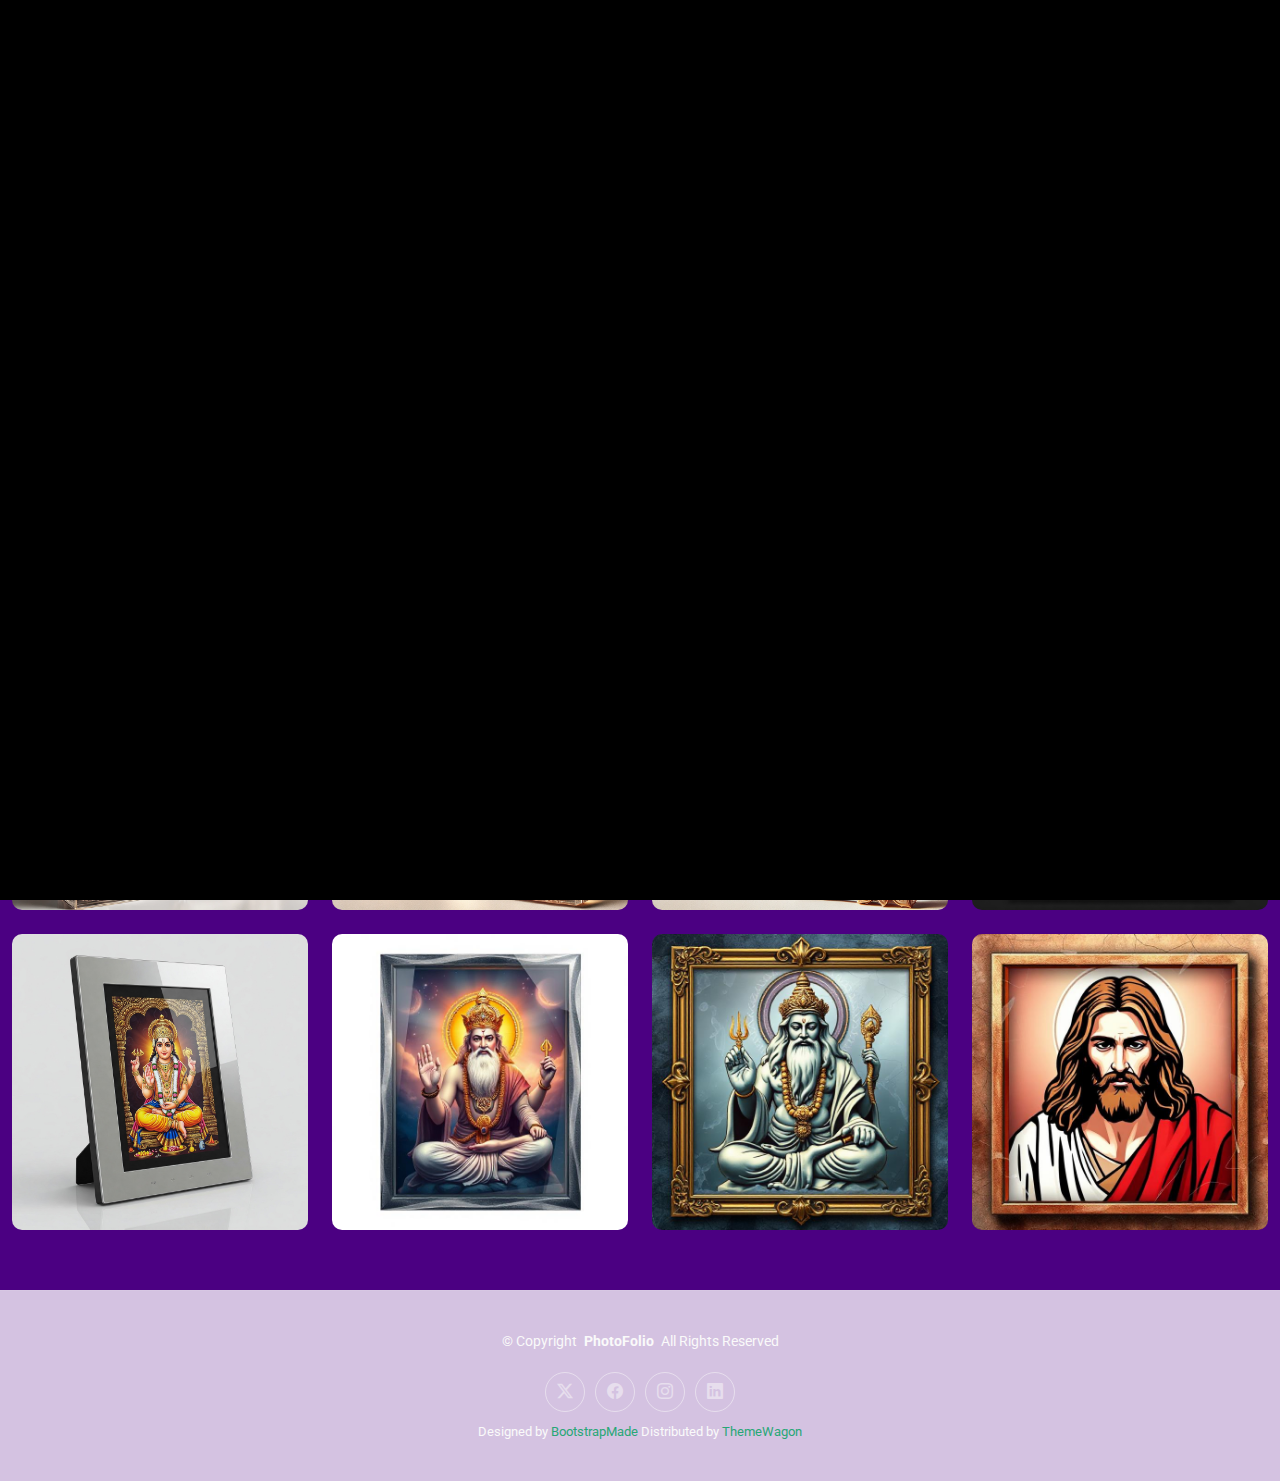
<file: index.html>
<!DOCTYPE html>
<html lang="en">

<head>
  <meta charset="utf-8">
  <meta content="width=device-width, initial-scale=1.0" name="viewport">
  <title>Index - PhotoFolio Bootstrap Template</title>
  <meta name="description" content="">
  <meta name="keywords" content="">

  <!-- Favicons -->
  <link href="assets/img/favicon.png" rel="icon">
  <link href="assets/img/apple-touch-icon.png" rel="apple-touch-icon">

  <!-- Fonts -->
  <link href="https://fonts.googleapis.com" rel="preconnect">
  <link href="https://fonts.gstatic.com" rel="preconnect" crossorigin>
  <link href="https://fonts.googleapis.com/css2?family=Roboto:ital,wght@0,100;0,300;0,400;0,500;0,700;0,900;1,100;1,300;1,400;1,500;1,700;1,900&family=Inter:wght@100;200;300;400;500;600;700;800;900&family=Cardo:ital,wght@0,400;0,700;1,400;1,700&display=swap" rel="stylesheet">

  <!-- Vendor CSS Files -->
  <link href="assets/vendor/bootstrap/css/bootstrap.min.css" rel="stylesheet">
  <link href="assets/vendor/bootstrap-icons/bootstrap-icons.css" rel="stylesheet">
  <link href="assets/vendor/aos/aos.css" rel="stylesheet">
  <link href="assets/vendor/glightbox/css/glightbox.min.css" rel="stylesheet">
  <link href="assets/vendor/swiper/swiper-bundle.min.css" rel="stylesheet">

  <!-- Main CSS File -->
  <link href="assets/css/main.css" rel="stylesheet">

  <!-- =======================================================
  * Template Name: PhotoFolio
  * Template URL: https://bootstrapmade.com/photofolio-bootstrap-photography-website-template/
  * Updated: Aug 07 2024 with Bootstrap v5.3.3
  * Author: BootstrapMade.com
  * License: https://bootstrapmade.com/license/
  ======================================================== -->
</head>

<body class="index-page">

  <header id="header" class="header d-flex align-items-center sticky-top">
    <div class="container-fluid position-relative d-flex align-items-center justify-content-between">

      <a href="index.html" class="logo d-flex align-items-center me-auto me-xl-0">
        <!-- Uncomment the line below if you also wish to use an image logo -->
        <!-- <img src="assets/img/logo.png" alt=""> -->
        <i class="bi bi-camera"></i>
        <h1 class="sitename">PhotoFolio</h1>
      </a>

      <nav id="navmenu" class="navmenu">
        <ul>
          <li><a href="index.html" class="active">Home<br></a></li>
          <li><a href="about.html">About</a></li>
          <li class="dropdown"><a href="gallery.html"><span>Gallery</span> <i class="bi bi-chevron-down toggle-dropdown"></i></a>
            <ul>
              <li><a href="gallery.html">Nature</a></li>
              <li><a href="gallery.html">People</a></li>
              <li><a href="gallery.html">Architecture</a></li>
              <li><a href="gallery.html">Animals</a></li>
              <li><a href="gallery.html">Sports</a></li>
              <li><a href="gallery.html">Travel</a></li>
              <li class="dropdown"><a href="#"><span>Deep Dropdown</span> <i class="bi bi-chevron-down toggle-dropdown"></i></a>
                <ul>
                  <li><a href="#">Deep Dropdown 1</a></li>
                  <li><a href="#">Deep Dropdown 2</a></li>
                  <li><a href="#">Deep Dropdown 3</a></li>
                  <li><a href="#">Deep Dropdown 4</a></li>
                  <li><a href="#">Deep Dropdown 5</a></li>
                </ul>
              </li>
            </ul>
          </li>
          <li><a href="services.html">Services</a></li>
          <li><a href="contact.html">Contact</a></li>
        </ul>
        <i class="mobile-nav-toggle d-xl-none bi bi-list"></i>
      </nav>

      <div class="header-social-links">
        <a href="#" class="twitter"><i class="bi bi-twitter-x"></i></a>
        <a href="#" class="facebook"><i class="bi bi-facebook"></i></a>
        <a href="#" class="instagram"><i class="bi bi-instagram"></i></a>
        <a href="#" class="linkedin"><i class="bi bi-linkedin"></i></a>
      </div>

    </div>
  </header>

  <main class="main">

    <!-- Hero Section -->
    <section id="hero" class="hero section">

      <div class="container">
        <div class="row justify-content-center">
          <div class="col-lg-6 text-center" data-aos="fade-up" data-aos-delay="100">
            <h2><span>I'm </span><span class="underlight">Jenny Wilson</span> a Professional<span> Photographer from New York City</span></h2>
            <p>Blanditiis praesentium aliquam illum tempore incidunt debitis dolorem magni est deserunt sed qui libero. Qui voluptas amet.</p>
            <a href="contact.html" class="btn-get-started">Available for Hire<br></a>
          </div>
        </div>
      </div>

    </section><!-- /Hero Section -->

    <!-- Gallery Section -->
    <section id="gallery" class="gallery section">

      <div class="container-fluid" data-aos="fade-up" data-aos-delay="100">

        <div class="row gy-4 justify-content-center">

          <div class="col-xl-3 col-lg-4 col-md-6">
            <div class="gallery-item h-100">
              <img src="assets/img/godimage/0054.webp" class="img-fluid" alt="">
              <div class="gallery-links d-flex align-items-center justify-content-center">
                <a href="assets/img/godimage/0054.webp" title="Gallery 1" class="glightbox preview-link"><i class="bi bi-arrows-angle-expand"></i></a>
                <a href="gallery-single.html" class="details-link"><i class="bi bi-link-45deg"></i></a>
              </div>
            </div>
          </div><!-- End Gallery Item -->

          <div class="col-xl-3 col-lg-4 col-md-6">
            <div class="gallery-item h-100">
              <img src="assets/img/godimage/0053.webp" class="img-fluid" alt="">
              <div class="gallery-links d-flex align-items-center justify-content-center">
                <a href="assets/img/godimage/0053.webp" title="Gallery 2" class="glightbox preview-link"><i class="bi bi-arrows-angle-expand"></i></a>
                <a href="gallery-single.html" class="details-link"><i class="bi bi-link-45deg"></i></a>
              </div>
            </div>
          </div><!-- End Gallery Item -->

          <div class="col-xl-3 col-lg-4 col-md-6">
            <div class="gallery-item h-100">
              <img src="assets/img/godimage/0052.webp" class="img-fluid" alt="">
              <div class="gallery-links d-flex align-items-center justify-content-center">
                <a href="assets/img/godimage/0052.webp" title="Gallery 3" class="glightbox preview-link"><i class="bi bi-arrows-angle-expand"></i></a>
                <a href="gallery-single.html" class="details-link"><i class="bi bi-link-45deg"></i></a>
              </div>
            </div>
          </div><!-- End Gallery Item -->

          <div class="col-xl-3 col-lg-4 col-md-6">
            <div class="gallery-item h-100">
              <img src="assets/img/godimage/0051.jpg" class="img-fluid" alt="">
              <div class="gallery-links d-flex align-items-center justify-content-center">
                <a href="assets/img/godimage/0051.jpg" title="Gallery 4" class="glightbox preview-link"><i class="bi bi-arrows-angle-expand"></i></a>
                <a href="gallery-single.html" class="details-link"><i class="bi bi-link-45deg"></i></a>
              </div>
            </div>
          </div><!-- End Gallery Item -->

          <div class="col-xl-3 col-lg-4 col-md-6">
            <div class="gallery-item h-100">
              <img src="assets/img/godimage/0050.jpg" class="img-fluid" alt="">
              <div class="gallery-links d-flex align-items-center justify-content-center">
                <a href="assets/img/godimage/0050.jpg" title="Gallery 5" class="glightbox preview-link"><i class="bi bi-arrows-angle-expand"></i></a>
                <a href="gallery-single.html" class="details-link"><i class="bi bi-link-45deg"></i></a>
              </div>
            </div>
          </div><!-- End Gallery Item -->

          <div class="col-xl-3 col-lg-4 col-md-6">
            <div class="gallery-item h-100">
              <img src="assets/img/godimage/0049.jpg" class="img-fluid" alt="">
              <div class="gallery-links d-flex align-items-center justify-content-center">
                <a href="assets/img/godimage/0049.jpg" title="Gallery 6" class="glightbox preview-link"><i class="bi bi-arrows-angle-expand"></i></a>
                <a href="gallery-single.html" class="details-link"><i class="bi bi-link-45deg"></i></a>
              </div>
            </div>
          </div><!-- End Gallery Item -->

          <div class="col-xl-3 col-lg-4 col-md-6">
            <div class="gallery-item h-100">
              <img src="assets/img/godimage/0048.jpg" class="img-fluid" alt="">
              <div class="gallery-links d-flex align-items-center justify-content-center">
                <a href="assets/img/godimage/0048.jpg" title="Gallery 7" class="glightbox preview-link"><i class="bi bi-arrows-angle-expand"></i></a>
                <a href="gallery-single.html" class="details-link"><i class="bi bi-link-45deg"></i></a>
              </div>
            </div>
          </div><!-- End Gallery Item -->

          <div class="col-xl-3 col-lg-4 col-md-6">
            <div class="gallery-item h-100">
              <img src="assets/img/godimage/0047.jpg" class="img-fluid" alt="">
              <div class="gallery-links d-flex align-items-center justify-content-center">
                <a href="assets/img/godimage/0047.jpg" title="Gallery 8" class="glightbox preview-link"><i class="bi bi-arrows-angle-expand"></i></a>
                <a href="gallery-single.html" class="details-link"><i class="bi bi-link-45deg"></i></a>
              </div>
            </div>
          </div><!-- End Gallery Item -->

        </div>

      </div>

    </section><!-- /Gallery Section -->

  </main>

  <footer id="footer" class="footer">

    <div class="container">
      <div class="copyright text-center ">
        <p>© <span>Copyright</span> <strong class="px-1 sitename">PhotoFolio</strong> <span>All Rights Reserved</span></p>
      </div>
      <div class="social-links d-flex justify-content-center">
        <a href=""><i class="bi bi-twitter-x"></i></a>
        <a href=""><i class="bi bi-facebook"></i></a>
        <a href=""><i class="bi bi-instagram"></i></a>
        <a href=""><i class="bi bi-linkedin"></i></a>
      </div>
      <div class="credits">
        <!-- All the links in the footer should remain intact. -->
        <!-- You can delete the links only if you've purchased the pro version. -->
        <!-- Licensing information: https://bootstrapmade.com/license/ -->
        <!-- Purchase the pro version with working PHP/AJAX contact form: [buy-url] -->
        Designed by <a href="https://bootstrapmade.com/">BootstrapMade</a> Distributed by <a href="https://themewagon.com">ThemeWagon</a>
      </div>
    </div>

  </footer>

  <!-- Scroll Top -->
  <a href="#" id="scroll-top" class="scroll-top d-flex align-items-center justify-content-center"><i class="bi bi-arrow-up-short"></i></a>

  <!-- Preloader -->
  <div id="preloader">
    <div class="line"></div>
  </div>

  <!-- Vendor JS Files -->
  <script src="assets/vendor/bootstrap/js/bootstrap.bundle.min.js"></script>
  <script src="assets/vendor/php-email-form/validate.js"></script>
  <script src="assets/vendor/aos/aos.js"></script>
  <script src="assets/vendor/glightbox/js/glightbox.min.js"></script>
  <script src="assets/vendor/swiper/swiper-bundle.min.js"></script>

  <!-- Main JS File -->
  <script src="assets/js/main.js"></script>

</body>

</html>
</file>
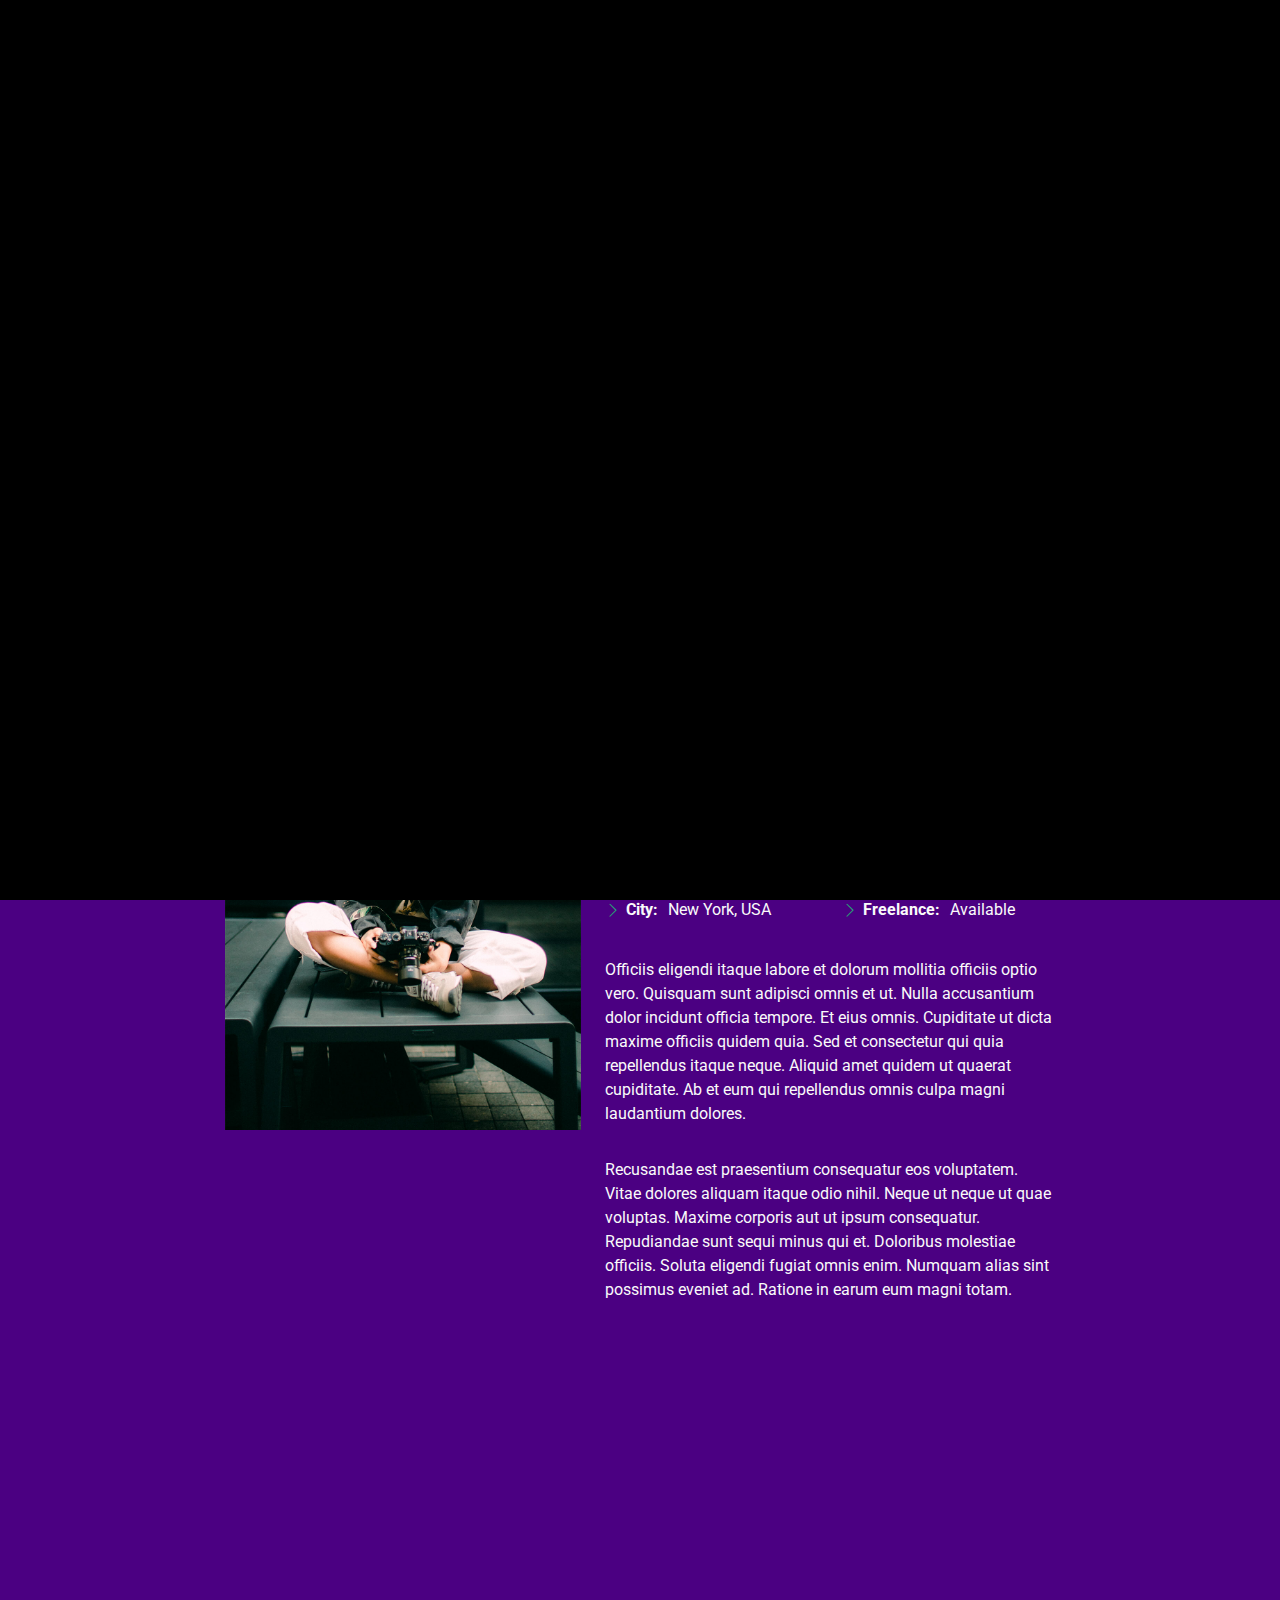
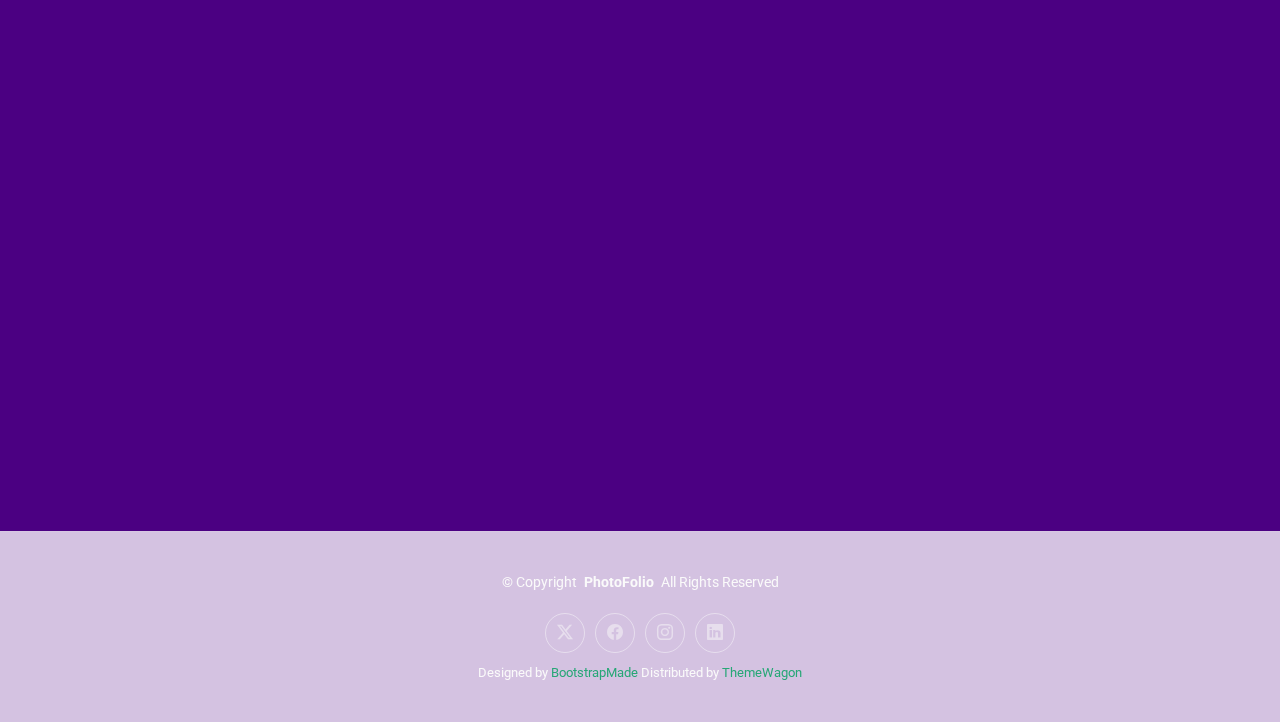
<file: about.html>
<!DOCTYPE html>
<html lang="en">

<head>
  <meta charset="utf-8">
  <meta content="width=device-width, initial-scale=1.0" name="viewport">
  <title>About - PhotoFolio Bootstrap Template</title>
  <meta name="description" content="">
  <meta name="keywords" content="">

  <!-- Favicons -->
  <link href="assets/img/favicon.png" rel="icon">
  <link href="assets/img/apple-touch-icon.png" rel="apple-touch-icon">

  <!-- Fonts -->
  <link href="https://fonts.googleapis.com" rel="preconnect">
  <link href="https://fonts.gstatic.com" rel="preconnect" crossorigin>
  <link href="https://fonts.googleapis.com/css2?family=Roboto:ital,wght@0,100;0,300;0,400;0,500;0,700;0,900;1,100;1,300;1,400;1,500;1,700;1,900&family=Inter:wght@100;200;300;400;500;600;700;800;900&family=Cardo:ital,wght@0,400;0,700;1,400;1,700&display=swap" rel="stylesheet">

  <!-- Vendor CSS Files -->
  <link href="assets/vendor/bootstrap/css/bootstrap.min.css" rel="stylesheet">
  <link href="assets/vendor/bootstrap-icons/bootstrap-icons.css" rel="stylesheet">
  <link href="assets/vendor/aos/aos.css" rel="stylesheet">
  <link href="assets/vendor/glightbox/css/glightbox.min.css" rel="stylesheet">
  <link href="assets/vendor/swiper/swiper-bundle.min.css" rel="stylesheet">

  <!-- Main CSS File -->
  <link href="assets/css/main.css" rel="stylesheet">

  <!-- =======================================================
  * Template Name: PhotoFolio
  * Template URL: https://bootstrapmade.com/photofolio-bootstrap-photography-website-template/
  * Updated: Aug 07 2024 with Bootstrap v5.3.3
  * Author: BootstrapMade.com
  * License: https://bootstrapmade.com/license/
  ======================================================== -->
</head>

<body class="about-page">

  <header id="header" class="header d-flex align-items-center sticky-top">
    <div class="container-fluid position-relative d-flex align-items-center justify-content-between">

      <a href="index.html" class="logo d-flex align-items-center me-auto me-xl-0">
        <!-- Uncomment the line below if you also wish to use an image logo -->
        <!-- <img src="assets/img/logo.png" alt=""> -->
        <i class="bi bi-camera"></i>
        <h1 class="sitename">PhotoFolio</h1>
      </a>

      <nav id="navmenu" class="navmenu">
        <ul>
          <li><a href="index.html">Home<br></a></li>
          <li><a href="about.html" class="active">About</a></li>
          <li class="dropdown"><a href="gallery.html"><span>Gallery</span> <i class="bi bi-chevron-down toggle-dropdown"></i></a>
            <ul>
              <li><a href="gallery.html">Nature</a></li>
              <li><a href="gallery.html">People</a></li>
              <li><a href="gallery.html">Architecture</a></li>
              <li><a href="gallery.html">Animals</a></li>
              <li><a href="gallery.html">Sports</a></li>
              <li><a href="gallery.html">Travel</a></li>
              <li class="dropdown"><a href="#"><span>Deep Dropdown</span> <i class="bi bi-chevron-down toggle-dropdown"></i></a>
                <ul>
                  <li><a href="#">Deep Dropdown 1</a></li>
                  <li><a href="#">Deep Dropdown 2</a></li>
                  <li><a href="#">Deep Dropdown 3</a></li>
                  <li><a href="#">Deep Dropdown 4</a></li>
                  <li><a href="#">Deep Dropdown 5</a></li>
                </ul>
              </li>
            </ul>
          </li>
          <li><a href="services.html">Services</a></li>
          <li><a href="contact.html">Contact</a></li>
        </ul>
        <i class="mobile-nav-toggle d-xl-none bi bi-list"></i>
      </nav>

      <div class="header-social-links">
        <a href="#" class="twitter"><i class="bi bi-twitter-x"></i></a>
        <a href="#" class="facebook"><i class="bi bi-facebook"></i></a>
        <a href="#" class="instagram"><i class="bi bi-instagram"></i></a>
        <a href="#" class="linkedin"><i class="bi bi-linkedin"></i></a>
      </div>

    </div>
  </header>

  <main class="main">

    <!-- Page Title -->
    <div class="page-title" data-aos="fade">
      <div class="heading">
        <div class="container">
          <div class="row d-flex justify-content-center text-center">
            <div class="col-lg-8">
              <h1>About</h1>
              <p class="mb-0">Odio et unde deleniti. Deserunt numquam exercitationem. Officiis quo odio sint voluptas consequatur ut a odio voluptatem. Sit dolorum debitis veritatis natus dolores. Quasi ratione sint. Sit quaerat ipsum dolorem.</p>
              <a href="contact.html" class="cta-btn">Available for Hire<br></a>
            </div>
          </div>
        </div>
      </div>
      <nav class="breadcrumbs">
        <div class="container">
          <ol>
            <li><a href="index.html">Home</a></li>
            <li class="current">About</li>
          </ol>
        </div>
      </nav>
    </div><!-- End Page Title -->

    <!-- About Section -->
    <section id="about" class="about section">

      <div class="container" data-aos="fade-up" data-aos-delay="100">

        <div class="row gy-4 justify-content-center">
          <div class="col-lg-4">
            <img src="assets/img/profile-img.jpg" class="img-fluid" alt="">
          </div>
          <div class="col-lg-5 content">
            <h2>UI/UX DesiProfessional Photographer from New Yorkgner &amp; Web Developer.</h2>
            <p class="fst-italic py-3">
              Lorem ipsum dolor sit amet, consectetur adipiscing elit, sed do eiusmod tempor incididunt ut labore et dolore
              magna aliqua.
            </p>
            <div class="row">
              <div class="col-lg-6">
                <ul>
                  <li><i class="bi bi-chevron-right"></i> <strong>Birthday:</strong> <span>1 May 1995</span></li>
                  <li><i class="bi bi-chevron-right"></i> <strong>Website:</strong> <span>www.example.com</span></li>
                  <li><i class="bi bi-chevron-right"></i> <strong>Phone:</strong> <span>+123 456 7890</span></li>
                  <li><i class="bi bi-chevron-right"></i> <strong>City:</strong> <span>New York, USA</span></li>
                </ul>
              </div>
              <div class="col-lg-6">
                <ul>
                  <li><i class="bi bi-chevron-right"></i> <strong>Age:</strong> <span>30</span></li>
                  <li><i class="bi bi-chevron-right"></i> <strong>Degree:</strong> <span>Master</span></li>
                  <li><i class="bi bi-chevron-right"></i> <strong>Email:</strong> <span>email@example.com</span></li>
                  <li><i class="bi bi-chevron-right"></i> <strong>Freelance:</strong> <span>Available</span></li>
                </ul>
              </div>
            </div>
            <p class="py-3">
              Officiis eligendi itaque labore et dolorum mollitia officiis optio vero. Quisquam sunt adipisci omnis et ut. Nulla accusantium dolor incidunt officia tempore. Et eius omnis.
              Cupiditate ut dicta maxime officiis quidem quia. Sed et consectetur qui quia repellendus itaque neque. Aliquid amet quidem ut quaerat cupiditate. Ab et eum qui repellendus omnis culpa magni laudantium dolores.
            </p>
            <p class="m-0">
              Recusandae est praesentium consequatur eos voluptatem. Vitae dolores aliquam itaque odio nihil. Neque ut neque ut quae voluptas. Maxime corporis aut ut ipsum consequatur. Repudiandae sunt sequi minus qui et. Doloribus molestiae officiis.
              Soluta eligendi fugiat omnis enim. Numquam alias sint possimus eveniet ad. Ratione in earum eum magni totam.
            </p>
          </div>
        </div>

      </div>

    </section><!-- /About Section -->

    <!-- Testimonials Section -->
    <section id="testimonials" class="testimonials section">

      <!-- Section Title -->
      <div class="container section-title" data-aos="fade-up">
        <h2>Testimonials</h2>
        <p>What they are saying</p>
      </div><!-- End Section Title -->

      <div class="container" data-aos="fade-up" data-aos-delay="100">

        <div class="swiper init-swiper">
          <script type="application/json" class="swiper-config">
            {
              "loop": true,
              "speed": 600,
              "autoplay": {
                "delay": 5000
              },
              "slidesPerView": "auto",
              "pagination": {
                "el": ".swiper-pagination",
                "type": "bullets",
                "clickable": true
              },
              "breakpoints": {
                "320": {
                  "slidesPerView": 1,
                  "spaceBetween": 40
                },
                "1200": {
                  "slidesPerView": 3,
                  "spaceBetween": 1
                }
              }
            }
          </script>
          <div class="swiper-wrapper">

            <div class="swiper-slide">
              <div class="testimonial-item">
                <div class="stars">
                  <i class="bi bi-star-fill"></i><i class="bi bi-star-fill"></i><i class="bi bi-star-fill"></i><i class="bi bi-star-fill"></i><i class="bi bi-star-fill"></i>
                </div>
                <p>
                  Proin iaculis purus consequat sem cure digni ssim donec porttitora entum suscipit rhoncus. Accusantium quam, ultricies eget id, aliquam eget nibh et. Maecen aliquam, risus at semper.
                </p>
                <div class="profile mt-auto">
                  <img src="assets/img/testimonials/testimonials-1.jpg" class="testimonial-img" alt="">
                  <h3>Saul Goodman</h3>
                  <h4>Ceo &amp; Founder</h4>
                </div>
              </div>
            </div><!-- End testimonial item -->

            <div class="swiper-slide">
              <div class="testimonial-item">
                <div class="stars">
                  <i class="bi bi-star-fill"></i><i class="bi bi-star-fill"></i><i class="bi bi-star-fill"></i><i class="bi bi-star-fill"></i><i class="bi bi-star-fill"></i>
                </div>
                <p>
                  Export tempor illum tamen malis malis eram quae irure esse labore quem cillum quid cillum eram malis quorum velit fore eram velit sunt aliqua noster fugiat irure amet legam anim culpa.
                </p>
                <div class="profile mt-auto">
                  <img src="assets/img/testimonials/testimonials-2.jpg" class="testimonial-img" alt="">
                  <h3>Sara Wilsson</h3>
                  <h4>Designer</h4>
                </div>
              </div>
            </div><!-- End testimonial item -->

            <div class="swiper-slide">
              <div class="testimonial-item">
                <div class="stars">
                  <i class="bi bi-star-fill"></i><i class="bi bi-star-fill"></i><i class="bi bi-star-fill"></i><i class="bi bi-star-fill"></i><i class="bi bi-star-fill"></i>
                </div>
                <p>
                  Enim nisi quem export duis labore cillum quae magna enim sint quorum nulla quem veniam duis minim tempor labore quem eram duis noster aute amet eram fore quis sint minim.
                </p>
                <div class="profile mt-auto">
                  <img src="assets/img/testimonials/testimonials-3.jpg" class="testimonial-img" alt="">
                  <h3>Jena Karlis</h3>
                  <h4>Store Owner</h4>
                </div>
              </div>
            </div><!-- End testimonial item -->

            <div class="swiper-slide">
              <div class="testimonial-item">
                <div class="stars">
                  <i class="bi bi-star-fill"></i><i class="bi bi-star-fill"></i><i class="bi bi-star-fill"></i><i class="bi bi-star-fill"></i><i class="bi bi-star-fill"></i>
                </div>
                <p>
                  Fugiat enim eram quae cillum dolore dolor amet nulla culpa multos export minim fugiat minim velit minim dolor enim duis veniam ipsum anim magna sunt elit fore quem dolore labore illum veniam.
                </p>
                <div class="profile mt-auto">
                  <img src="assets/img/testimonials/testimonials-4.jpg" class="testimonial-img" alt="">
                  <h3>Matt Brandon</h3>
                  <h4>Freelancer</h4>
                </div>
              </div>
            </div><!-- End testimonial item -->

            <div class="swiper-slide">
              <div class="testimonial-item">
                <div class="stars">
                  <i class="bi bi-star-fill"></i><i class="bi bi-star-fill"></i><i class="bi bi-star-fill"></i><i class="bi bi-star-fill"></i><i class="bi bi-star-fill"></i>
                </div>
                <p>
                  Quis quorum aliqua sint quem legam fore sunt eram irure aliqua veniam tempor noster veniam enim culpa labore duis sunt culpa nulla illum cillum fugiat legam esse veniam culpa fore nisi cillum quid.
                </p>
                <div class="profile mt-auto">
                  <img src="assets/img/testimonials/testimonials-5.jpg" class="testimonial-img" alt="">
                  <h3>John Larson</h3>
                  <h4>Entrepreneur</h4>
                </div>
              </div>
            </div><!-- End testimonial item -->

          </div>
          <div class="swiper-pagination"></div>
        </div>

      </div>

    </section><!-- /Testimonials Section -->

  </main>

  <footer id="footer" class="footer">

    <div class="container">
      <div class="copyright text-center ">
        <p>© <span>Copyright</span> <strong class="px-1 sitename">PhotoFolio</strong> <span>All Rights Reserved</span></p>
      </div>
      <div class="social-links d-flex justify-content-center">
        <a href=""><i class="bi bi-twitter-x"></i></a>
        <a href=""><i class="bi bi-facebook"></i></a>
        <a href=""><i class="bi bi-instagram"></i></a>
        <a href=""><i class="bi bi-linkedin"></i></a>
      </div>
      <div class="credits">
        <!-- All the links in the footer should remain intact. -->
        <!-- You can delete the links only if you've purchased the pro version. -->
        <!-- Licensing information: https://bootstrapmade.com/license/ -->
        <!-- Purchase the pro version with working PHP/AJAX contact form: [buy-url] -->
        Designed by <a href="https://bootstrapmade.com/">BootstrapMade</a> Distributed by <a href="https://themewagon.com">ThemeWagon</a>
      </div>
    </div>

  </footer>

  <!-- Scroll Top -->
  <a href="#" id="scroll-top" class="scroll-top d-flex align-items-center justify-content-center"><i class="bi bi-arrow-up-short"></i></a>

  <!-- Preloader -->
  <div id="preloader">
    <div class="line"></div>
  </div>

  <!-- Vendor JS Files -->
  <script src="assets/vendor/bootstrap/js/bootstrap.bundle.min.js"></script>
  <script src="assets/vendor/php-email-form/validate.js"></script>
  <script src="assets/vendor/aos/aos.js"></script>
  <script src="assets/vendor/glightbox/js/glightbox.min.js"></script>
  <script src="assets/vendor/swiper/swiper-bundle.min.js"></script>

  <!-- Main JS File -->
  <script src="assets/js/main.js"></script>

</body>

</html>
</file>
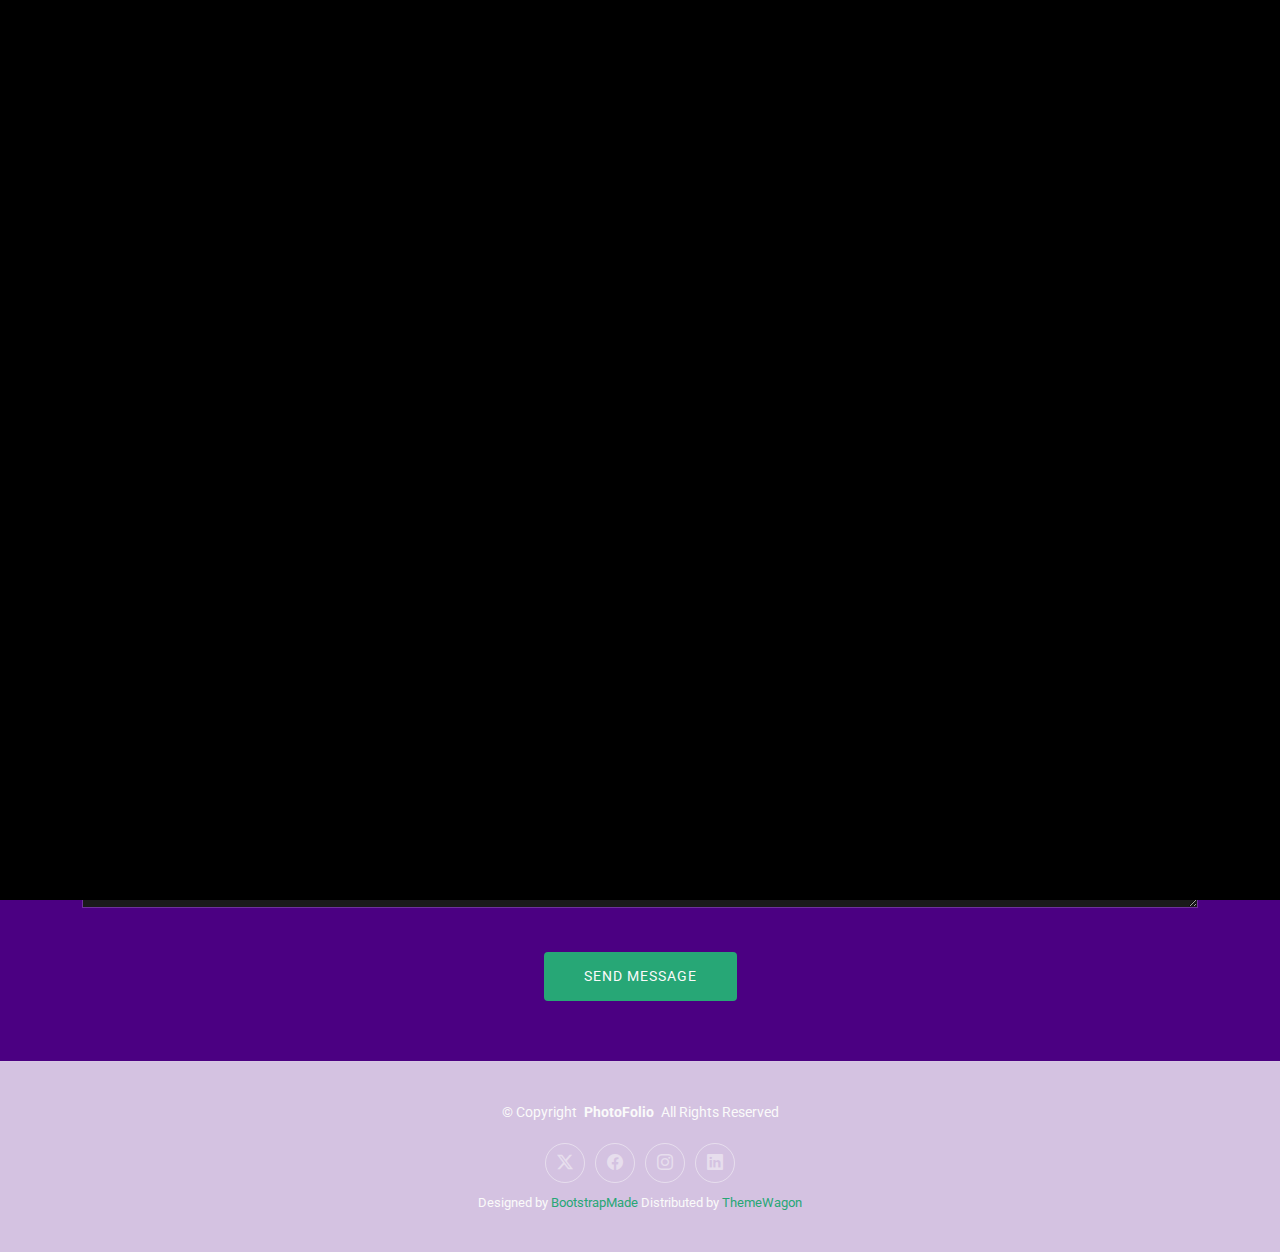
<file: contact.html>
<!DOCTYPE html>
<html lang="en">

<head>
  <meta charset="utf-8">
  <meta content="width=device-width, initial-scale=1.0" name="viewport">
  <title>Contact - PhotoFolio Bootstrap Template</title>
  <meta name="description" content="">
  <meta name="keywords" content="">

  <!-- Favicons -->
  <link href="assets/img/favicon.png" rel="icon">
  <link href="assets/img/apple-touch-icon.png" rel="apple-touch-icon">

  <!-- Fonts -->
  <link href="https://fonts.googleapis.com" rel="preconnect">
  <link href="https://fonts.gstatic.com" rel="preconnect" crossorigin>
  <link href="https://fonts.googleapis.com/css2?family=Roboto:ital,wght@0,100;0,300;0,400;0,500;0,700;0,900;1,100;1,300;1,400;1,500;1,700;1,900&family=Inter:wght@100;200;300;400;500;600;700;800;900&family=Cardo:ital,wght@0,400;0,700;1,400;1,700&display=swap" rel="stylesheet">

  <!-- Vendor CSS Files -->
  <link href="assets/vendor/bootstrap/css/bootstrap.min.css" rel="stylesheet">
  <link href="assets/vendor/bootstrap-icons/bootstrap-icons.css" rel="stylesheet">
  <link href="assets/vendor/aos/aos.css" rel="stylesheet">
  <link href="assets/vendor/glightbox/css/glightbox.min.css" rel="stylesheet">
  <link href="assets/vendor/swiper/swiper-bundle.min.css" rel="stylesheet">

  <!-- Main CSS File -->
  <link href="assets/css/main.css" rel="stylesheet">

  <!-- =======================================================
  * Template Name: PhotoFolio
  * Template URL: https://bootstrapmade.com/photofolio-bootstrap-photography-website-template/
  * Updated: Aug 07 2024 with Bootstrap v5.3.3
  * Author: BootstrapMade.com
  * License: https://bootstrapmade.com/license/
  ======================================================== -->
</head>

<body class="contact-page">

  <header id="header" class="header d-flex align-items-center sticky-top">
    <div class="container-fluid position-relative d-flex align-items-center justify-content-between">

      <a href="index.html" class="logo d-flex align-items-center me-auto me-xl-0">
        <!-- Uncomment the line below if you also wish to use an image logo -->
        <!-- <img src="assets/img/logo.png" alt=""> -->
        <i class="bi bi-camera"></i>
        <h1 class="sitename">PhotoFolio</h1>
      </a>

      <nav id="navmenu" class="navmenu">
        <ul>
          <li><a href="index.html">Home<br></a></li>
          <li><a href="about.html">About</a></li>
          <li class="dropdown"><a href="gallery.html"><span>Gallery</span> <i class="bi bi-chevron-down toggle-dropdown"></i></a>
            <ul>
              <li><a href="gallery.html">Nature</a></li>
              <li><a href="gallery.html">People</a></li>
              <li><a href="gallery.html">Architecture</a></li>
              <li><a href="gallery.html">Animals</a></li>
              <li><a href="gallery.html">Sports</a></li>
              <li><a href="gallery.html">Travel</a></li>
              <li class="dropdown"><a href="#"><span>Deep Dropdown</span> <i class="bi bi-chevron-down toggle-dropdown"></i></a>
                <ul>
                  <li><a href="#">Deep Dropdown 1</a></li>
                  <li><a href="#">Deep Dropdown 2</a></li>
                  <li><a href="#">Deep Dropdown 3</a></li>
                  <li><a href="#">Deep Dropdown 4</a></li>
                  <li><a href="#">Deep Dropdown 5</a></li>
                </ul>
              </li>
            </ul>
          </li>
          <li><a href="services.html">Services</a></li>
          <li><a href="contact.html" class="active">Contact</a></li>
        </ul>
        <i class="mobile-nav-toggle d-xl-none bi bi-list"></i>
      </nav>

      <div class="header-social-links">
        <a href="#" class="twitter"><i class="bi bi-twitter-x"></i></a>
        <a href="#" class="facebook"><i class="bi bi-facebook"></i></a>
        <a href="#" class="instagram"><i class="bi bi-instagram"></i></a>
        <a href="#" class="linkedin"><i class="bi bi-linkedin"></i></a>
      </div>

    </div>
  </header>

  <main class="main">

    <!-- Page Title -->
    <div class="page-title" data-aos="fade">
      <div class="heading">
        <div class="container">
          <div class="row d-flex justify-content-center text-center">
            <div class="col-lg-8">
              <h1>Contact</h1>
              <p class="mb-0">Odio et unde deleniti. Deserunt numquam exercitationem. Officiis quo odio sint voluptas consequatur ut a odio voluptatem. Sit dolorum debitis veritatis natus dolores. Quasi ratione sint. Sit quaerat ipsum dolorem.</p>
            </div>
          </div>
        </div>
      </div>
      <nav class="breadcrumbs">
        <div class="container">
          <ol>
            <li><a href="index.html">Home</a></li>
            <li class="current">Contact</li>
          </ol>
        </div>
      </nav>
    </div><!-- End Page Title -->

    <!-- Contact Section -->
    <section id="contact" class="contact section">

      <div class="container" data-aos="fade-up" data-aos-delay="100">

        <div class="info-wrap" data-aos="fade-up" data-aos-delay="200">
          <div class="row gy-5">

            <div class="col-lg-4">
              <div class="info-item d-flex align-items-center">
                <i class="bi bi-geo-alt flex-shrink-0"></i>
                <div>
                  <h3>Location</h3>
                  <p>A108 Adam Street, New York, NY 535022</p>
                </div>
              </div>
            </div><!-- End Info Item -->

            <div class="col-lg-4">
              <div class="info-item d-flex align-items-center">
                <i class="bi bi-telephone flex-shrink-0"></i>
                <div>
                  <h3>Call</h3>
                  <p>+1 5589 55488 55</p>
                </div>
              </div>
            </div><!-- End Info Item -->

            <div class="col-lg-4">
              <div class="info-item d-flex align-items-center">
                <i class="bi bi-envelope flex-shrink-0"></i>
                <div>
                  <h3>Email</h3>
                  <p>info@example.com</p>
                </div>
              </div>
            </div><!-- End Info Item -->

          </div>
        </div>

        <form action="forms/contact.php" method="post" class="php-email-form" data-aos="fade-up" data-aos-delay="300">
          <div class="row gy-4">

            <div class="col-md-6">
              <input type="text" name="name" class="form-control" placeholder="Your Name" required="">
            </div>

            <div class="col-md-6 ">
              <input type="email" class="form-control" name="email" placeholder="Your Email" required="">
            </div>

            <div class="col-md-12">
              <input type="text" class="form-control" name="subject" placeholder="Subject" required="">
            </div>

            <div class="col-md-12">
              <textarea class="form-control" name="message" rows="6" placeholder="Message" required=""></textarea>
            </div>

            <div class="col-md-12 text-center">
              <div class="loading">Loading</div>
              <div class="error-message"></div>
              <div class="sent-message">Your message has been sent. Thank you!</div>

              <button type="submit">Send Message</button>
            </div>

          </div>
        </form><!-- End Contact Form -->

      </div>

    </section><!-- /Contact Section -->

  </main>

  <footer id="footer" class="footer">

    <div class="container">
      <div class="copyright text-center ">
        <p>© <span>Copyright</span> <strong class="px-1 sitename">PhotoFolio</strong> <span>All Rights Reserved</span></p>
      </div>
      <div class="social-links d-flex justify-content-center">
        <a href=""><i class="bi bi-twitter-x"></i></a>
        <a href=""><i class="bi bi-facebook"></i></a>
        <a href=""><i class="bi bi-instagram"></i></a>
        <a href=""><i class="bi bi-linkedin"></i></a>
      </div>
      <div class="credits">
        <!-- All the links in the footer should remain intact. -->
        <!-- You can delete the links only if you've purchased the pro version. -->
        <!-- Licensing information: https://bootstrapmade.com/license/ -->
        <!-- Purchase the pro version with working PHP/AJAX contact form: [buy-url] -->
        Designed by <a href="https://bootstrapmade.com/">BootstrapMade</a> Distributed by <a href="https://themewagon.com">ThemeWagon</a>
      </div>
    </div>

  </footer>

  <!-- Scroll Top -->
  <a href="#" id="scroll-top" class="scroll-top d-flex align-items-center justify-content-center"><i class="bi bi-arrow-up-short"></i></a>

  <!-- Preloader -->
  <div id="preloader">
    <div class="line"></div>
  </div>

  <!-- Vendor JS Files -->
  <script src="assets/vendor/bootstrap/js/bootstrap.bundle.min.js"></script>
  <script src="assets/vendor/php-email-form/validate.js"></script>
  <script src="assets/vendor/aos/aos.js"></script>
  <script src="assets/vendor/glightbox/js/glightbox.min.js"></script>
  <script src="assets/vendor/swiper/swiper-bundle.min.js"></script>

  <!-- Main JS File -->
  <script src="assets/js/main.js"></script>

</body>

</html>
</file>
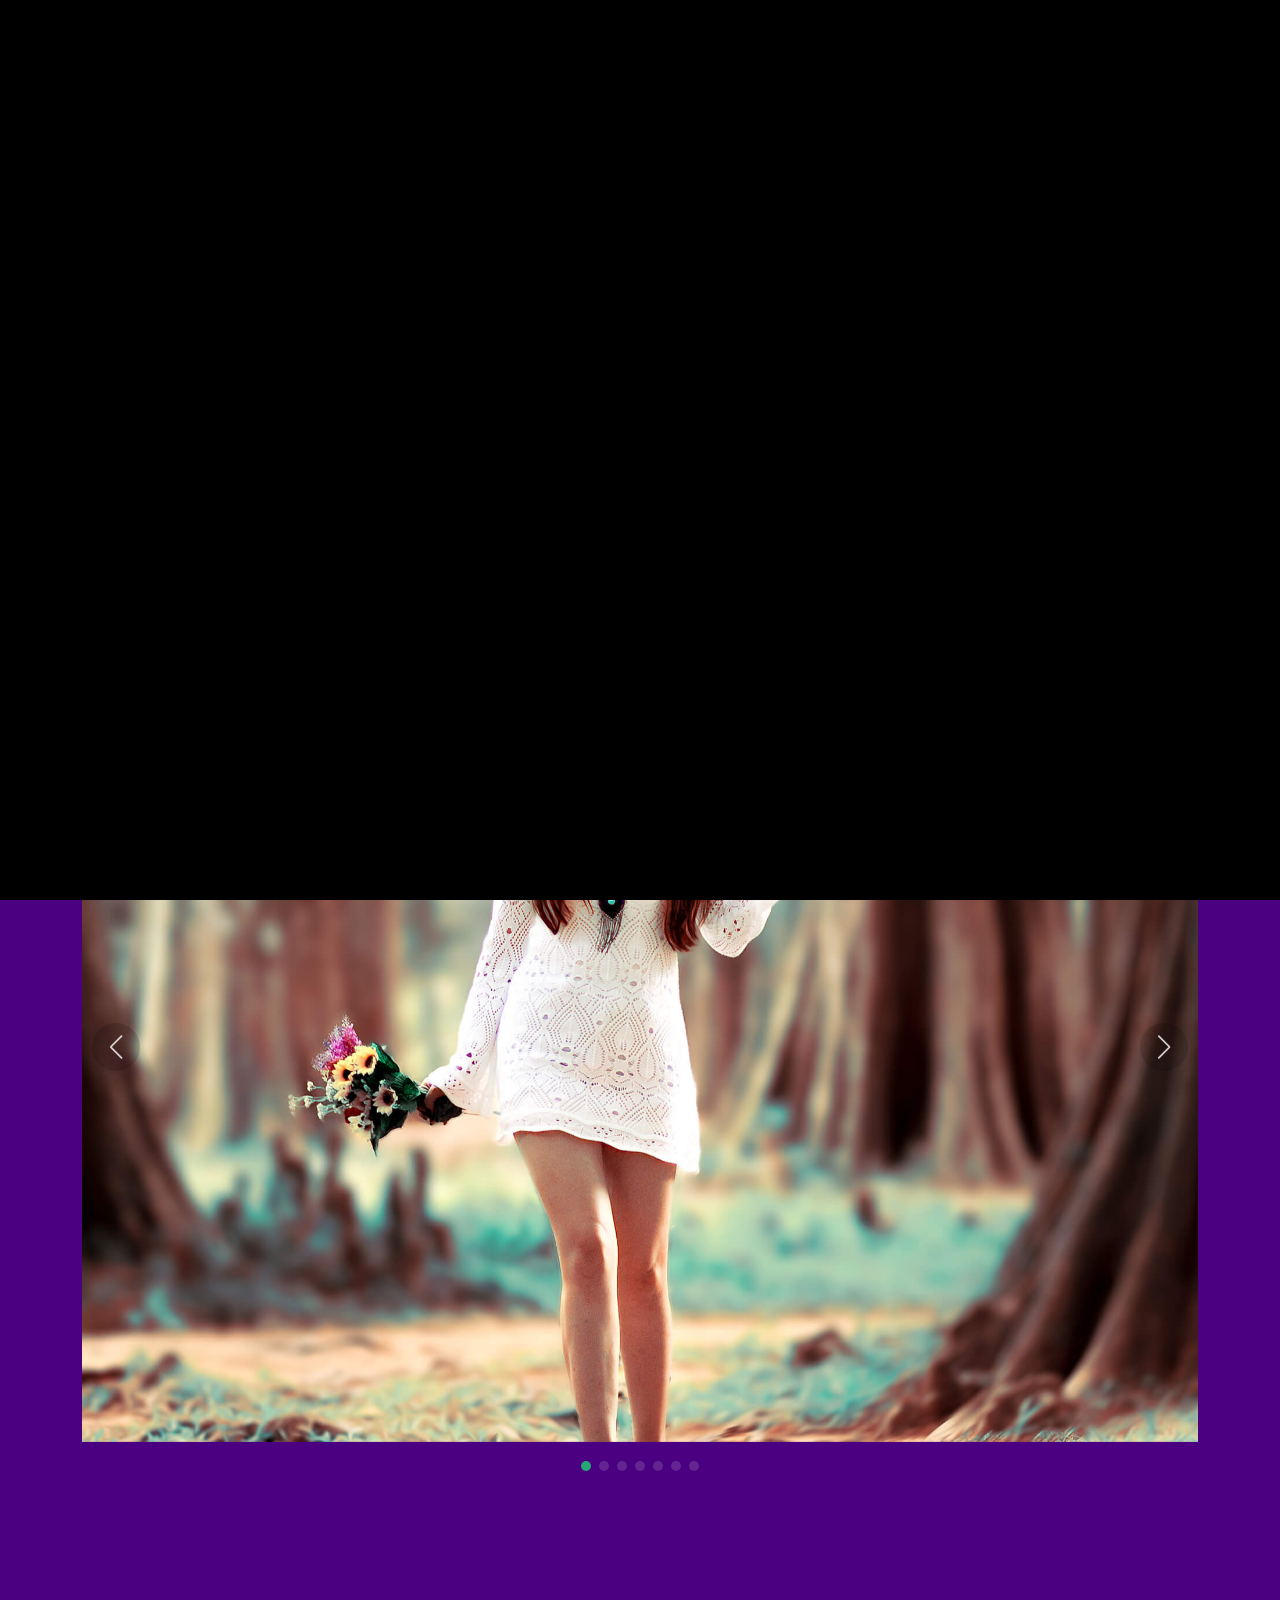
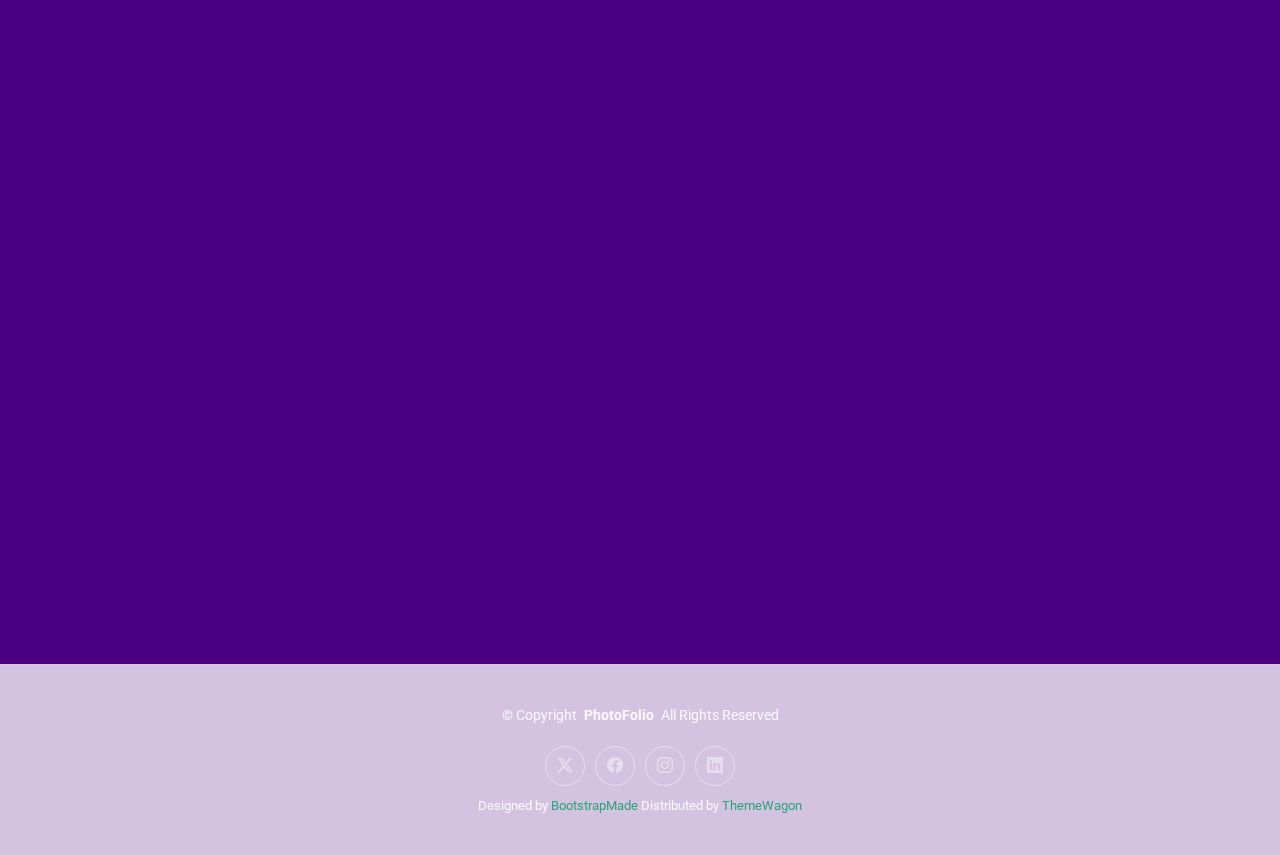
<file: gallery-single.html>
<!DOCTYPE html>
<html lang="en">

<head>
  <meta charset="utf-8">
  <meta content="width=device-width, initial-scale=1.0" name="viewport">
  <title>Gallery Single - PhotoFolio Bootstrap Template</title>
  <meta name="description" content="">
  <meta name="keywords" content="">

  <!-- Favicons -->
  <link href="assets/img/favicon.png" rel="icon">
  <link href="assets/img/apple-touch-icon.png" rel="apple-touch-icon">

  <!-- Fonts -->
  <link href="https://fonts.googleapis.com" rel="preconnect">
  <link href="https://fonts.gstatic.com" rel="preconnect" crossorigin>
  <link href="https://fonts.googleapis.com/css2?family=Roboto:ital,wght@0,100;0,300;0,400;0,500;0,700;0,900;1,100;1,300;1,400;1,500;1,700;1,900&family=Inter:wght@100;200;300;400;500;600;700;800;900&family=Cardo:ital,wght@0,400;0,700;1,400;1,700&display=swap" rel="stylesheet">

  <!-- Vendor CSS Files -->
  <link href="assets/vendor/bootstrap/css/bootstrap.min.css" rel="stylesheet">
  <link href="assets/vendor/bootstrap-icons/bootstrap-icons.css" rel="stylesheet">
  <link href="assets/vendor/aos/aos.css" rel="stylesheet">
  <link href="assets/vendor/glightbox/css/glightbox.min.css" rel="stylesheet">
  <link href="assets/vendor/swiper/swiper-bundle.min.css" rel="stylesheet">

  <!-- Main CSS File -->
  <link href="assets/css/main.css" rel="stylesheet">

  <!-- =======================================================
  * Template Name: PhotoFolio
  * Template URL: https://bootstrapmade.com/photofolio-bootstrap-photography-website-template/
  * Updated: Aug 07 2024 with Bootstrap v5.3.3
  * Author: BootstrapMade.com
  * License: https://bootstrapmade.com/license/
  ======================================================== -->
</head>

<body class="gallery-single-page">

  <header id="header" class="header d-flex align-items-center sticky-top">
    <div class="container-fluid position-relative d-flex align-items-center justify-content-between">

      <a href="index.html" class="logo d-flex align-items-center me-auto me-xl-0">
        <!-- Uncomment the line below if you also wish to use an image logo -->
        <!-- <img src="assets/img/logo.png" alt=""> -->
        <i class="bi bi-camera"></i>
        <h1 class="sitename">PhotoFolio</h1>
      </a>

      <nav id="navmenu" class="navmenu">
        <ul>
          <li><a href="index.html">Home<br></a></li>
          <li><a href="about.html">About</a></li>
          <li class="dropdown"><a href="gallery.html"><span>Gallery</span> <i class="bi bi-chevron-down toggle-dropdown"></i></a>
            <ul>
              <li><a href="gallery.html">Nature</a></li>
              <li><a href="gallery.html">People</a></li>
              <li><a href="gallery.html">Architecture</a></li>
              <li><a href="gallery.html">Animals</a></li>
              <li><a href="gallery.html">Sports</a></li>
              <li><a href="gallery.html">Travel</a></li>
              <li class="dropdown"><a href="#"><span>Deep Dropdown</span> <i class="bi bi-chevron-down toggle-dropdown"></i></a>
                <ul>
                  <li><a href="#">Deep Dropdown 1</a></li>
                  <li><a href="#">Deep Dropdown 2</a></li>
                  <li><a href="#">Deep Dropdown 3</a></li>
                  <li><a href="#">Deep Dropdown 4</a></li>
                  <li><a href="#">Deep Dropdown 5</a></li>
                </ul>
              </li>
            </ul>
          </li>
          <li><a href="services.html">Services</a></li>
          <li><a href="contact.html">Contact</a></li>
        </ul>
        <i class="mobile-nav-toggle d-xl-none bi bi-list"></i>
      </nav>

      <div class="header-social-links">
        <a href="#" class="twitter"><i class="bi bi-twitter-x"></i></a>
        <a href="#" class="facebook"><i class="bi bi-facebook"></i></a>
        <a href="#" class="instagram"><i class="bi bi-instagram"></i></a>
        <a href="#" class="linkedin"><i class="bi bi-linkedin"></i></a>
      </div>

    </div>
  </header>

  <main class="main">

    <!-- Page Title -->
    <div class="page-title" data-aos="fade">
      <div class="heading">
        <div class="container">
          <div class="row d-flex justify-content-center text-center">
            <div class="col-lg-8">
              <h1>Gallery Single</h1>
              <p class="mb-0">Odio et unde deleniti. Deserunt numquam exercitationem. Officiis quo odio sint voluptas consequatur ut a odio voluptatem. Sit dolorum debitis veritatis natus dolores. Quasi ratione sint. Sit quaerat ipsum dolorem.</p>
              <a href="contact.html" class="cta-btn">Available for Hire<br></a>
            </div>
          </div>
        </div>
      </div>
      <nav class="breadcrumbs">
        <div class="container">
          <ol>
            <li><a href="index.html">Home</a></li>
            <li class="current">Gallery Single</li>
          </ol>
        </div>
      </nav>
    </div><!-- End Page Title -->

    <!-- Gallery Details Section -->
    <section id="gallery-details" class="gallery-details section">

      <div class="container" data-aos="fade-up">

        <div class="portfolio-details-slider swiper init-swiper">
          <script type="application/json" class="swiper-config">
            {
              "loop": true,
              "speed": 600,
              "autoplay": {
                "delay": 5000
              },
              "slidesPerView": "auto",
              "navigation": {
                "nextEl": ".swiper-button-next",
                "prevEl": ".swiper-button-prev"
              },
              "pagination": {
                "el": ".swiper-pagination",
                "type": "bullets",
                "clickable": true
              }
            }
          </script>
          <div class="swiper-wrapper align-items-center">

            <div class="swiper-slide">
              <img src="assets/img/gallery/gallery-8.jpg" alt="">
            </div>

            <div class="swiper-slide">
              <img src="assets/img/gallery/gallery-9.jpg" alt="">
            </div>

            <div class="swiper-slide">
              <img src="assets/img/gallery/gallery-10.jpg" alt="">
            </div>

            <div class="swiper-slide">
              <img src="assets/img/gallery/gallery-11.jpg" alt="">
            </div>

            <div class="swiper-slide">
              <img src="assets/img/gallery/gallery-12.jpg" alt="">
            </div>

            <div class="swiper-slide">
              <img src="assets/img/gallery/gallery-13.jpg" alt="">
            </div>

            <div class="swiper-slide">
              <img src="assets/img/gallery/gallery-14.jpg" alt="">
            </div>

          </div>
          <div class="swiper-button-prev"></div>
          <div class="swiper-button-next"></div>
          <div class="swiper-pagination"></div>
        </div>

        <div class="row justify-content-between gy-4 mt-4">

          <div class="col-lg-8" data-aos="fade-up">
            <div class="portfolio-description">
              <h2>This is an example of portfolio details</h2>
              <p>
                Autem ipsum nam porro corporis rerum. Quis eos dolorem eos itaque inventore commodi labore quia quia. Exercitationem repudiandae officiis neque suscipit non officia eaque itaque enim. Voluptatem officia accusantium nesciunt est omnis tempora consectetur dignissimos. Sequi nulla at esse enim cum deserunt eius.
              </p>
              <p>
                Amet consequatur qui dolore veniam voluptatem voluptatem sit. Non aspernatur atque natus ut cum nam et. Praesentium error dolores rerum minus sequi quia veritatis eum. Eos et doloribus doloremque nesciunt molestiae laboriosam.
              </p>

              <div class="testimonial-item">
                <p>
                  <i class="bi bi-quote quote-icon-left"></i>
                  <span>Export tempor illum tamen malis malis eram quae irure esse labore quem cillum quid cillum eram malis quorum velit fore eram velit sunt aliqua noster fugiat irure amet legam anim culpa.</span>
                  <i class="bi bi-quote quote-icon-right"></i>
                </p>
                <div>
                  <img src="assets/img/testimonials/testimonials-2.jpg" class="testimonial-img" alt="">
                  <h3>Sara Wilsson</h3>
                  <h4>Designer</h4>
                </div>
              </div>

              <p>
                Impedit ipsum quae et aliquid doloribus et voluptatem quasi. Perspiciatis occaecati earum et magnam animi. Quibusdam non qui ea vitae suscipit vitae sunt. Repudiandae incidunt cumque minus deserunt assumenda tempore. Delectus voluptas necessitatibus est.
              </p>

              <p>
                Sunt voluptatum sapiente facilis quo odio aut ipsum repellat debitis. Molestiae et autem libero. Explicabo et quod necessitatibus similique quis dolor eum. Numquam eaque praesentium rem et qui nesciunt.
              </p>

            </div>
          </div>

          <div class="col-lg-3" data-aos="fade-up" data-aos-delay="100">
            <div class="portfolio-info">
              <h3>Project information</h3>
              <ul>
                <li><strong>Category</strong> Web design</li>
                <li><strong>Client</strong> ASU Company</li>
                <li><strong>Project date</strong> 01 March, 2020</li>
                <li><strong>Project URL</strong> <a href="#">www.example.com</a></li>
                <li><a href="#" class="btn-visit align-self-start">Visit Website</a></li>
              </ul>
            </div>
          </div>

        </div>

      </div>

    </section><!-- /Gallery Details Section -->

  </main>

  <footer id="footer" class="footer">

    <div class="container">
      <div class="copyright text-center ">
        <p>© <span>Copyright</span> <strong class="px-1 sitename">PhotoFolio</strong> <span>All Rights Reserved</span></p>
      </div>
      <div class="social-links d-flex justify-content-center">
        <a href=""><i class="bi bi-twitter-x"></i></a>
        <a href=""><i class="bi bi-facebook"></i></a>
        <a href=""><i class="bi bi-instagram"></i></a>
        <a href=""><i class="bi bi-linkedin"></i></a>
      </div>
      <div class="credits">
        <!-- All the links in the footer should remain intact. -->
        <!-- You can delete the links only if you've purchased the pro version. -->
        <!-- Licensing information: https://bootstrapmade.com/license/ -->
        <!-- Purchase the pro version with working PHP/AJAX contact form: [buy-url] -->
        Designed by <a href="https://bootstrapmade.com/">BootstrapMade</a> Distributed by <a href="https://themewagon.com">ThemeWagon</a>
      </div>
    </div>

  </footer>

  <!-- Scroll Top -->
  <a href="#" id="scroll-top" class="scroll-top d-flex align-items-center justify-content-center"><i class="bi bi-arrow-up-short"></i></a>

  <!-- Preloader -->
  <div id="preloader">
    <div class="line"></div>
  </div>

  <!-- Vendor JS Files -->
  <script src="assets/vendor/bootstrap/js/bootstrap.bundle.min.js"></script>
  <script src="assets/vendor/php-email-form/validate.js"></script>
  <script src="assets/vendor/aos/aos.js"></script>
  <script src="assets/vendor/glightbox/js/glightbox.min.js"></script>
  <script src="assets/vendor/swiper/swiper-bundle.min.js"></script>

  <!-- Main JS File -->
  <script src="assets/js/main.js"></script>

</body>

</html>
</file>
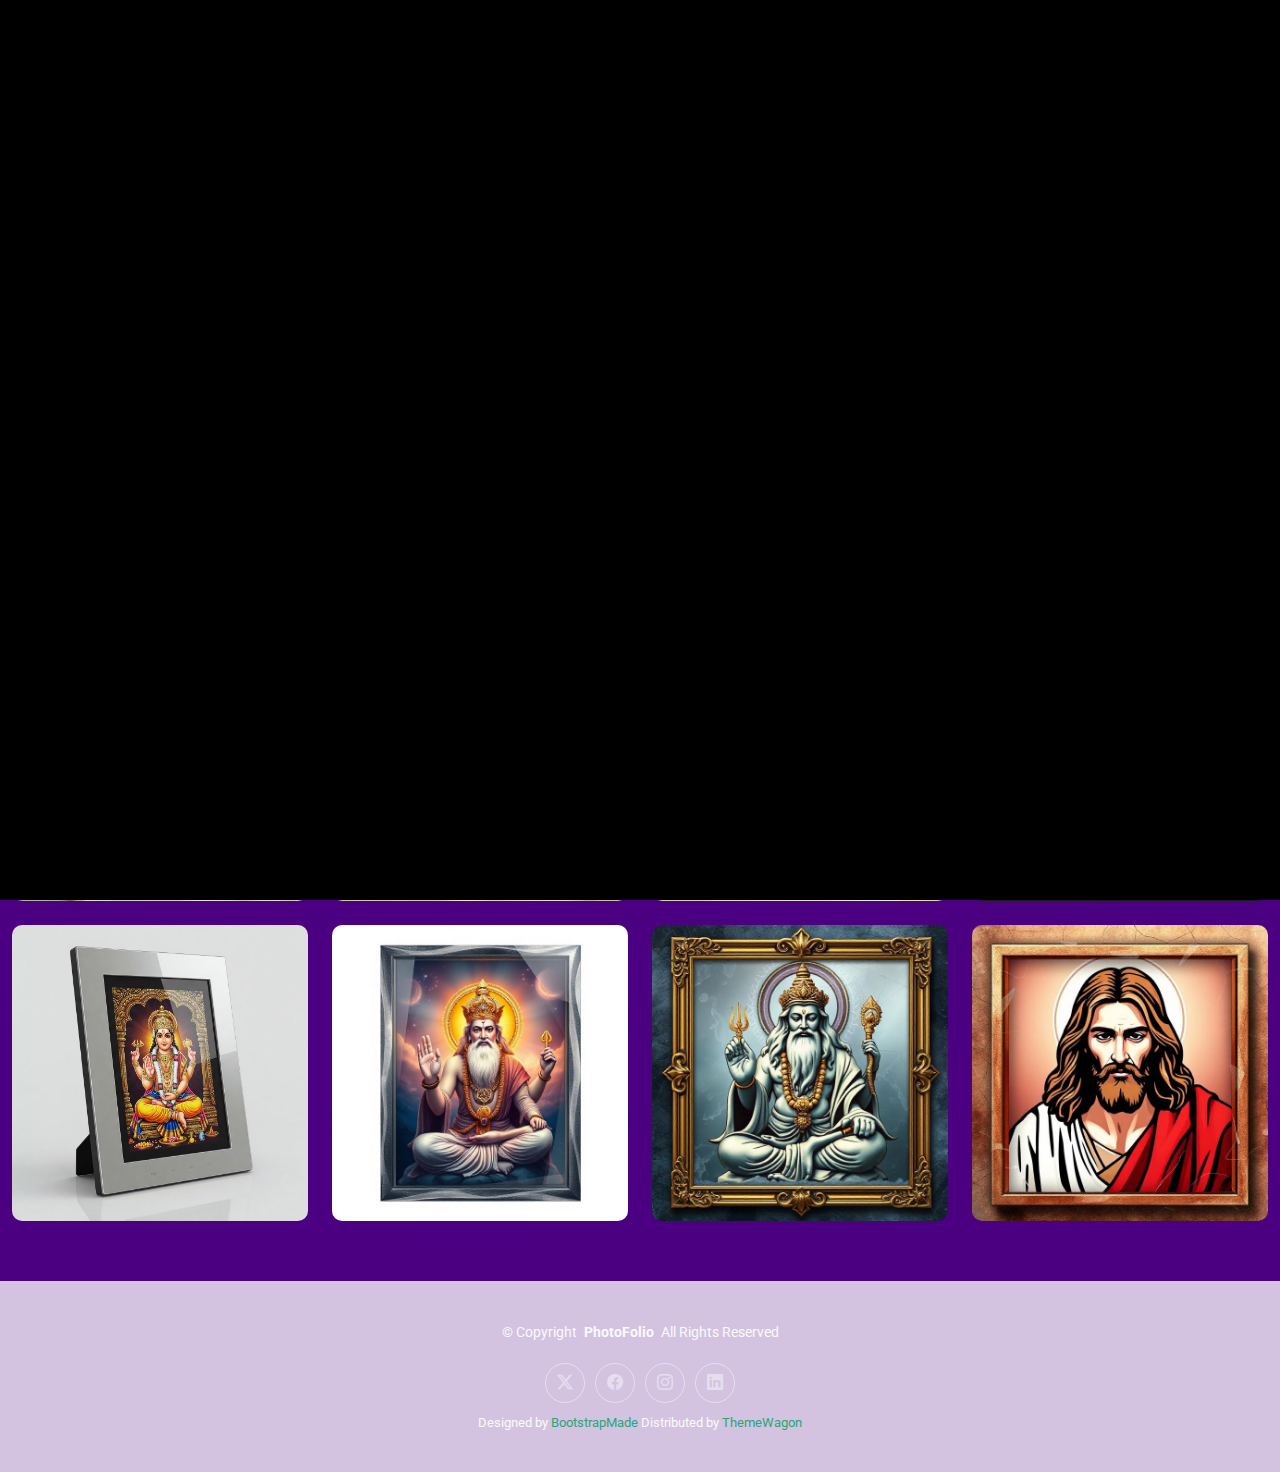
<file: gallery.html>
<!DOCTYPE html>
<html lang="en">

<head>
  <meta charset="utf-8">
  <meta content="width=device-width, initial-scale=1.0" name="viewport">
  <title>Gallery - PhotoFolio Bootstrap Template</title>
  <meta name="description" content="">
  <meta name="keywords" content="">

  <!-- Favicons -->
  <link href="assets/img/favicon.png" rel="icon">
  <link href="assets/img/apple-touch-icon.png" rel="apple-touch-icon">

  <!-- Fonts -->
  <link href="https://fonts.googleapis.com" rel="preconnect">
  <link href="https://fonts.gstatic.com" rel="preconnect" crossorigin>
  <link href="https://fonts.googleapis.com/css2?family=Roboto:ital,wght@0,100;0,300;0,400;0,500;0,700;0,900;1,100;1,300;1,400;1,500;1,700;1,900&family=Inter:wght@100;200;300;400;500;600;700;800;900&family=Cardo:ital,wght@0,400;0,700;1,400;1,700&display=swap" rel="stylesheet">

  <!-- Vendor CSS Files -->
  <link href="assets/vendor/bootstrap/css/bootstrap.min.css" rel="stylesheet">
  <link href="assets/vendor/bootstrap-icons/bootstrap-icons.css" rel="stylesheet">
  <link href="assets/vendor/aos/aos.css" rel="stylesheet">
  <link href="assets/vendor/glightbox/css/glightbox.min.css" rel="stylesheet">
  <link href="assets/vendor/swiper/swiper-bundle.min.css" rel="stylesheet">

  <!-- Main CSS File -->
  <link href="assets/css/main.css" rel="stylesheet">

  <!-- =======================================================
  * Template Name: PhotoFolio
  * Template URL: https://bootstrapmade.com/photofolio-bootstrap-photography-website-template/
  * Updated: Aug 07 2024 with Bootstrap v5.3.3
  * Author: BootstrapMade.com
  * License: https://bootstrapmade.com/license/
  ======================================================== -->
</head>

<body class="gallery-page">

  <header id="header" class="header d-flex align-items-center sticky-top">
    <div class="container-fluid position-relative d-flex align-items-center justify-content-between">

      <a href="index.html" class="logo d-flex align-items-center me-auto me-xl-0">
        <!-- Uncomment the line below if you also wish to use an image logo -->
        <!-- <img src="assets/img/logo.png" alt=""> -->
        <i class="bi bi-camera"></i>
        <h1 class="sitename">PhotoFolio</h1>
      </a>

      <nav id="navmenu" class="navmenu">
        <ul>
          <li><a href="index.html">Home<br></a></li>
          <li><a href="about.html">About</a></li>
          <li class="dropdown"><a href="gallery.html" class="active"><span>Gallery</span> <i class="bi bi-chevron-down toggle-dropdown"></i></a>
            <ul>
              <li><a href="gallery.html" class="active">Nature</a></li>
              <li><a href="gallery.html" class="active">People</a></li>
              <li><a href="gallery.html" class="active">Architecture</a></li>
              <li><a href="gallery.html" class="active">Animals</a></li>
              <li><a href="gallery.html" class="active">Sports</a></li>
              <li><a href="gallery.html" class="active">Travel</a></li>
              <li class="dropdown"><a href="#"><span>Deep Dropdown</span> <i class="bi bi-chevron-down toggle-dropdown"></i></a>
                <ul>
                  <li><a href="#">Deep Dropdown 1</a></li>
                  <li><a href="#">Deep Dropdown 2</a></li>
                  <li><a href="#">Deep Dropdown 3</a></li>
                  <li><a href="#">Deep Dropdown 4</a></li>
                  <li><a href="#">Deep Dropdown 5</a></li>
                </ul>
              </li>
            </ul>
          </li>
          <li><a href="services.html">Services</a></li>
          <li><a href="contact.html">Contact</a></li>
        </ul>
        <i class="mobile-nav-toggle d-xl-none bi bi-list"></i>
      </nav>

      <div class="header-social-links">
        <a href="#" class="twitter"><i class="bi bi-twitter-x"></i></a>
        <a href="#" class="facebook"><i class="bi bi-facebook"></i></a>
        <a href="#" class="instagram"><i class="bi bi-instagram"></i></a>
        <a href="#" class="linkedin"><i class="bi bi-linkedin"></i></a>
      </div>

    </div>
  </header>

  <main class="main">

    <!-- Page Title -->
    <div class="page-title" data-aos="fade">
      <div class="heading">
        <div class="container">
          <div class="row d-flex justify-content-center text-center">
            <div class="col-lg-8">
              <h1>Gallery</h1>
              <p class="mb-0">Odio et unde deleniti. Deserunt numquam exercitationem. Officiis quo odio sint voluptas consequatur ut a odio voluptatem. Sit dolorum debitis veritatis natus dolores. Quasi ratione sint. Sit quaerat ipsum dolorem.</p>
              <a href="contact.html" class="cta-btn">Available for Hire<br></a>
            </div>
          </div>
        </div>
      </div>
      <nav class="breadcrumbs">
        <div class="container">
          <ol>
            <li><a href="index.html">Home</a></li>
            <li class="current">Gallery</li>
          </ol>
        </div>
      </nav>
    </div><!-- End Page Title -->

    <!-- Gallery Section -->
    <section id="gallery" class="gallery section">

      <div class="container-fluid" data-aos="fade-up" data-aos-delay="100">

        <div class="row gy-4 justify-content-center">

          <div class="col-xl-3 col-lg-4 col-md-6">
            <div class="gallery-item h-100">
              <img src="assets/img/godimage/0054.webp" class="img-fluid" alt="">
              <div class="gallery-links d-flex align-items-center justify-content-center">
                <a href="assets/img/godimage/0054.webp" title="Gallery 1" class="glightbox preview-link"><i class="bi bi-arrows-angle-expand"></i></a>
                <a href="gallery-single.html" class="details-link"><i class="bi bi-link-45deg"></i></a>
              </div>
            </div>
          </div><!-- End Gallery Item -->

          <div class="col-xl-3 col-lg-4 col-md-6">
            <div class="gallery-item h-100">
              <img src="assets/img/godimage/0053.webp" class="img-fluid" alt="">
              <div class="gallery-links d-flex align-items-center justify-content-center">
                <a href="assets/img/godimage/0053.webp" title="Gallery 2" class="glightbox preview-link"><i class="bi bi-arrows-angle-expand"></i></a>
                <a href="gallery-single.html" class="details-link"><i class="bi bi-link-45deg"></i></a>
              </div>
            </div>
          </div><!-- End Gallery Item -->

          <div class="col-xl-3 col-lg-4 col-md-6">
            <div class="gallery-item h-100">
              <img src="assets/img/godimage/0052.webp" class="img-fluid" alt="">
              <div class="gallery-links d-flex align-items-center justify-content-center">
                <a href="assets/img/godimage/0052.webp" title="Gallery 3" class="glightbox preview-link"><i class="bi bi-arrows-angle-expand"></i></a>
                <a href="gallery-single.html" class="details-link"><i class="bi bi-link-45deg"></i></a>
              </div>
            </div>
          </div><!-- End Gallery Item -->

          <div class="col-xl-3 col-lg-4 col-md-6">
            <div class="gallery-item h-100">
              <img src="assets/img/godimage/0051.jpg" class="img-fluid" alt="">
              <div class="gallery-links d-flex align-items-center justify-content-center">
                <a href="assets/img/godimage/0051.jpg" title="Gallery 4" class="glightbox preview-link"><i class="bi bi-arrows-angle-expand"></i></a>
                <a href="gallery-single.html" class="details-link"><i class="bi bi-link-45deg"></i></a>
              </div>
            </div>
          </div><!-- End Gallery Item -->

          <div class="col-xl-3 col-lg-4 col-md-6">
            <div class="gallery-item h-100">
              <img src="assets/img/godimage/0050.jpg" class="img-fluid" alt="">
              <div class="gallery-links d-flex align-items-center justify-content-center">
                <a href="assets/img/godimage/0050.jpg" title="Gallery 5" class="glightbox preview-link"><i class="bi bi-arrows-angle-expand"></i></a>
                <a href="gallery-single.html" class="details-link"><i class="bi bi-link-45deg"></i></a>
              </div>
            </div>
          </div><!-- End Gallery Item -->

          <div class="col-xl-3 col-lg-4 col-md-6">
            <div class="gallery-item h-100">
              <img src="assets/img/godimage/0049.jpg" class="img-fluid" alt="">
              <div class="gallery-links d-flex align-items-center justify-content-center">
                <a href="assets/img/godimage/0049.jpg" title="Gallery 6" class="glightbox preview-link"><i class="bi bi-arrows-angle-expand"></i></a>
                <a href="gallery-single.html" class="details-link"><i class="bi bi-link-45deg"></i></a>
              </div>
            </div>
          </div><!-- End Gallery Item -->

          <div class="col-xl-3 col-lg-4 col-md-6">
            <div class="gallery-item h-100">
              <img src="assets/img/godimage/0048.jpg" class="img-fluid" alt="">
              <div class="gallery-links d-flex align-items-center justify-content-center">
                <a href="assets/img/godimage/0048.jpg" title="Gallery 7" class="glightbox preview-link"><i class="bi bi-arrows-angle-expand"></i></a>
                <a href="gallery-single.html" class="details-link"><i class="bi bi-link-45deg"></i></a>
              </div>
            </div>
          </div><!-- End Gallery Item -->

          <div class="col-xl-3 col-lg-4 col-md-6">
            <div class="gallery-item h-100">
              <img src="assets/img/godimage/0047.jpg" class="img-fluid" alt="">
              <div class="gallery-links d-flex align-items-center justify-content-center">
                <a href="assets/img/godimage/0047.jpg" title="Gallery 8" class="glightbox preview-link"><i class="bi bi-arrows-angle-expand"></i></a>
                <a href="gallery-single.html" class="details-link"><i class="bi bi-link-45deg"></i></a>
              </div>
            </div>
          </div><!-- End Gallery Item -->

        </div>

      </div>

    </section><!-- /Gallery Section -->


  </main>

  <footer id="footer" class="footer">

    <div class="container">
      <div class="copyright text-center ">
        <p>© <span>Copyright</span> <strong class="px-1 sitename">PhotoFolio</strong> <span>All Rights Reserved</span></p>
      </div>
      <div class="social-links d-flex justify-content-center">
        <a href=""><i class="bi bi-twitter-x"></i></a>
        <a href=""><i class="bi bi-facebook"></i></a>
        <a href=""><i class="bi bi-instagram"></i></a>
        <a href=""><i class="bi bi-linkedin"></i></a>
      </div>
      <div class="credits">
        <!-- All the links in the footer should remain intact. -->
        <!-- You can delete the links only if you've purchased the pro version. -->
        <!-- Licensing information: https://bootstrapmade.com/license/ -->
        <!-- Purchase the pro version with working PHP/AJAX contact form: [buy-url] -->
        Designed by <a href="https://bootstrapmade.com/">BootstrapMade</a> Distributed by <a href="https://themewagon.com">ThemeWagon</a>
      </div>
    </div>

  </footer>

  <!-- Scroll Top -->
  <a href="#" id="scroll-top" class="scroll-top d-flex align-items-center justify-content-center"><i class="bi bi-arrow-up-short"></i></a>

  <!-- Preloader -->
  <div id="preloader">
    <div class="line"></div>
  </div>

  <!-- Vendor JS Files -->
  <script src="assets/vendor/bootstrap/js/bootstrap.bundle.min.js"></script>
  <script src="assets/vendor/php-email-form/validate.js"></script>
  <script src="assets/vendor/aos/aos.js"></script>
  <script src="assets/vendor/glightbox/js/glightbox.min.js"></script>
  <script src="assets/vendor/swiper/swiper-bundle.min.js"></script>

  <!-- Main JS File -->
  <script src="assets/js/main.js"></script>

</body>

</html>
</file>
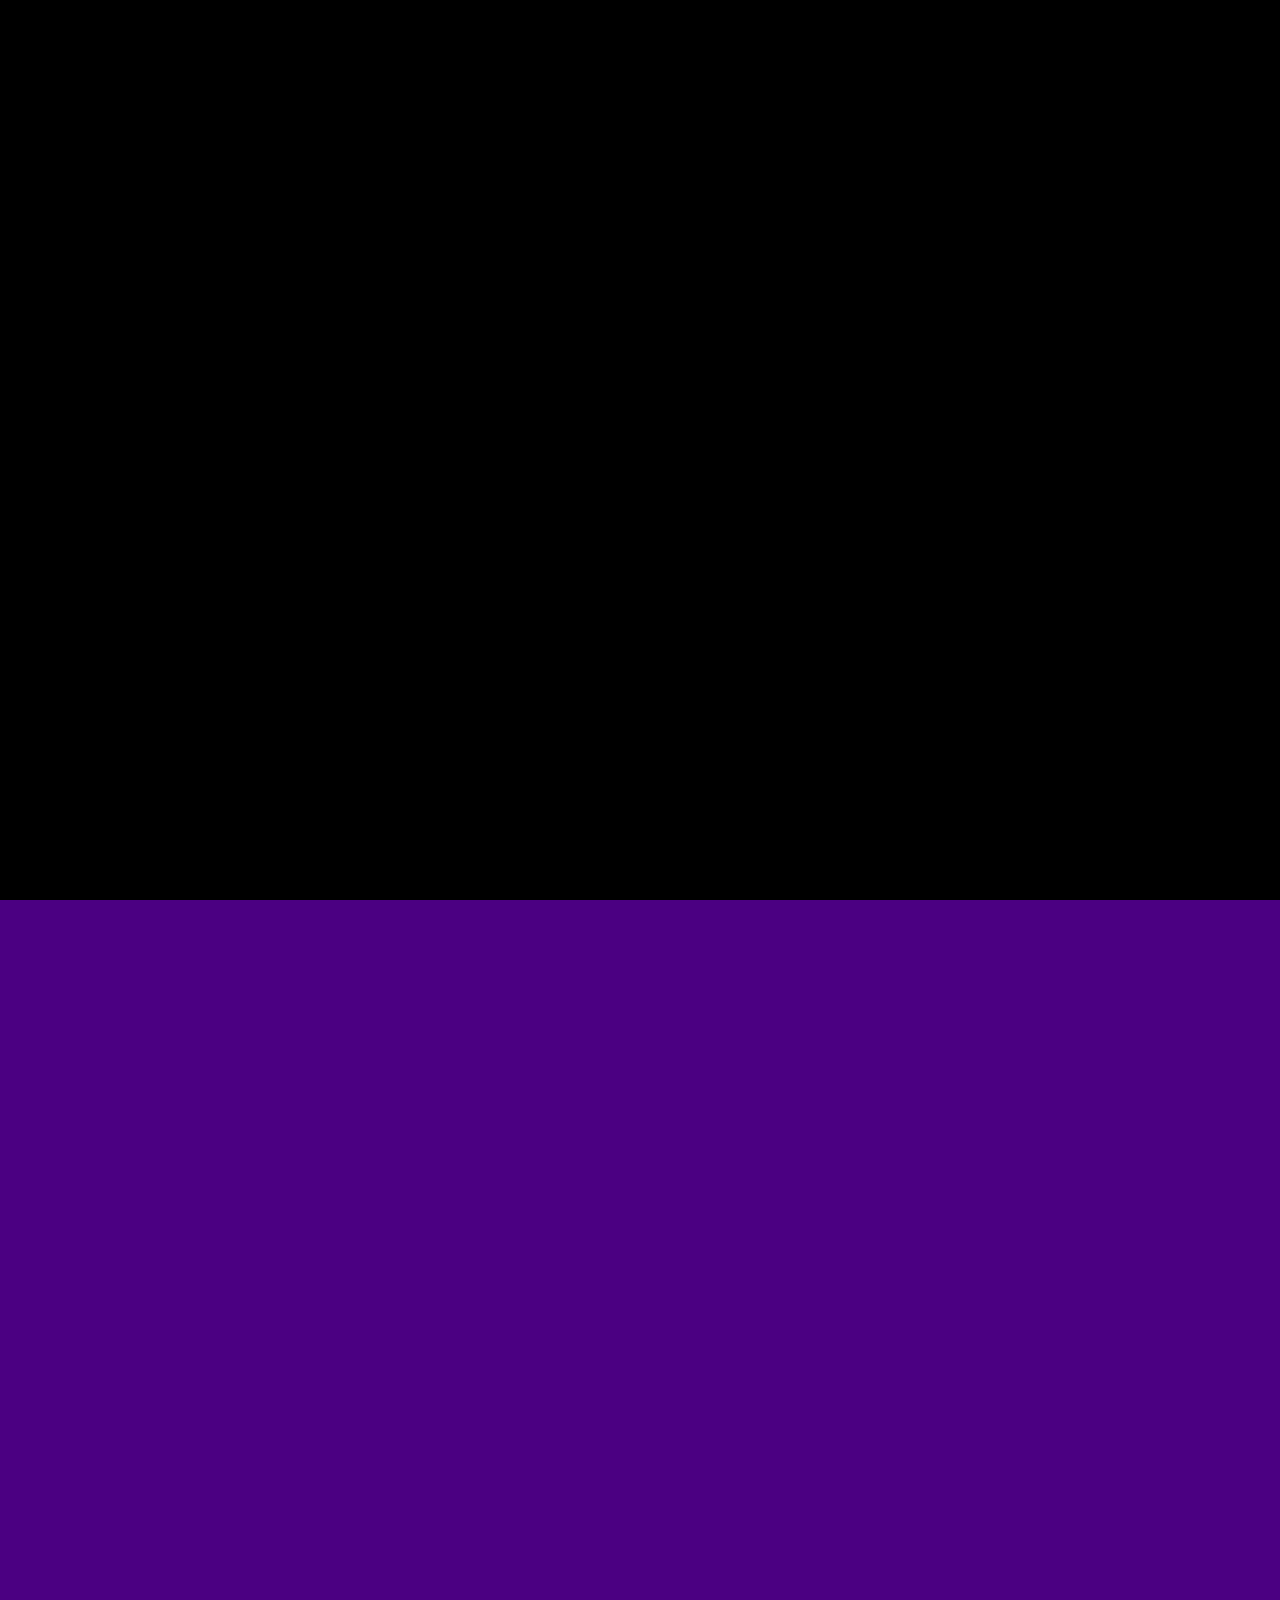
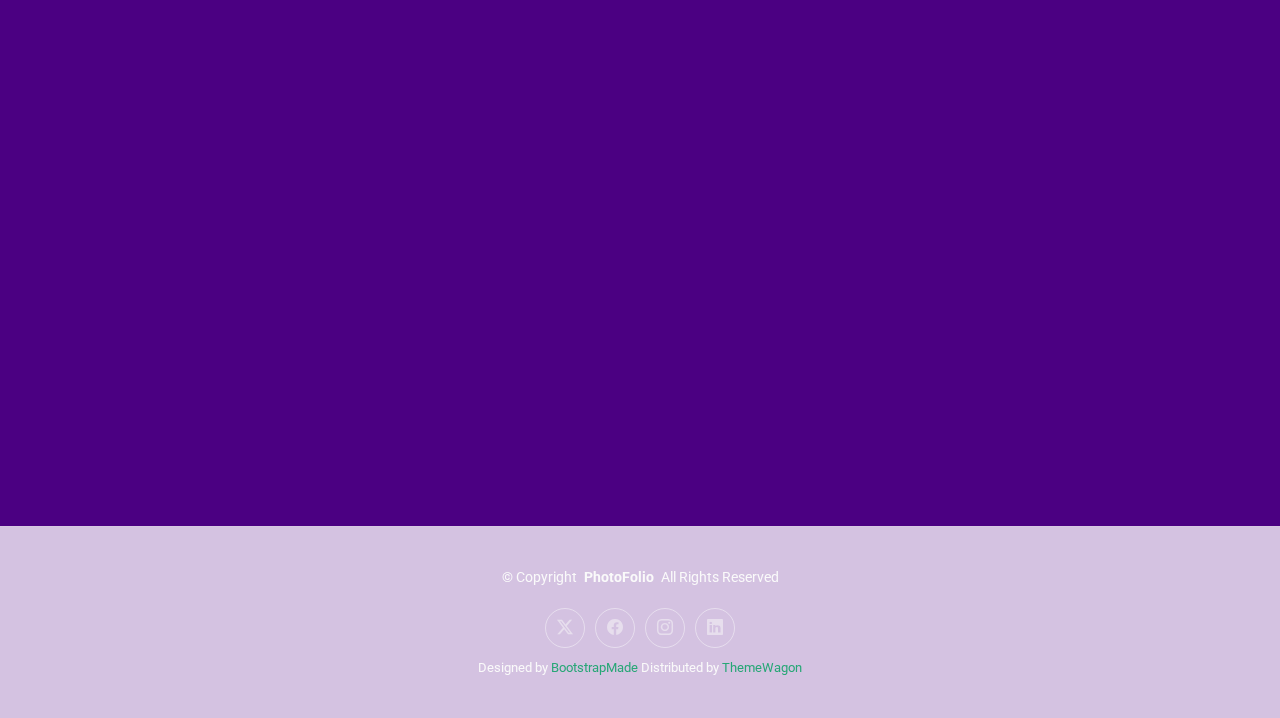
<file: services.html>
<!DOCTYPE html>
<html lang="en">

<head>
  <meta charset="utf-8">
  <meta content="width=device-width, initial-scale=1.0" name="viewport">
  <title>Services - PhotoFolio Bootstrap Template</title>
  <meta name="description" content="">
  <meta name="keywords" content="">

  <!-- Favicons -->
  <link href="assets/img/favicon.png" rel="icon">
  <link href="assets/img/apple-touch-icon.png" rel="apple-touch-icon">

  <!-- Fonts -->
  <link href="https://fonts.googleapis.com" rel="preconnect">
  <link href="https://fonts.gstatic.com" rel="preconnect" crossorigin>
  <link href="https://fonts.googleapis.com/css2?family=Roboto:ital,wght@0,100;0,300;0,400;0,500;0,700;0,900;1,100;1,300;1,400;1,500;1,700;1,900&family=Inter:wght@100;200;300;400;500;600;700;800;900&family=Cardo:ital,wght@0,400;0,700;1,400;1,700&display=swap" rel="stylesheet">

  <!-- Vendor CSS Files -->
  <link href="assets/vendor/bootstrap/css/bootstrap.min.css" rel="stylesheet">
  <link href="assets/vendor/bootstrap-icons/bootstrap-icons.css" rel="stylesheet">
  <link href="assets/vendor/aos/aos.css" rel="stylesheet">
  <link href="assets/vendor/glightbox/css/glightbox.min.css" rel="stylesheet">
  <link href="assets/vendor/swiper/swiper-bundle.min.css" rel="stylesheet">

  <!-- Main CSS File -->
  <link href="assets/css/main.css" rel="stylesheet">

  <!-- =======================================================
  * Template Name: PhotoFolio
  * Template URL: https://bootstrapmade.com/photofolio-bootstrap-photography-website-template/
  * Updated: Aug 07 2024 with Bootstrap v5.3.3
  * Author: BootstrapMade.com
  * License: https://bootstrapmade.com/license/
  ======================================================== -->
</head>

<body class="services-page">

  <header id="header" class="header d-flex align-items-center sticky-top">
    <div class="container-fluid position-relative d-flex align-items-center justify-content-between">

      <a href="index.html" class="logo d-flex align-items-center me-auto me-xl-0">
        <!-- Uncomment the line below if you also wish to use an image logo -->
        <!-- <img src="assets/img/logo.png" alt=""> -->
        <i class="bi bi-camera"></i>
        <h1 class="sitename">PhotoFolio</h1>
      </a>

      <nav id="navmenu" class="navmenu">
        <ul>
          <li><a href="index.html">Home<br></a></li>
          <li><a href="about.html">About</a></li>
          <li class="dropdown"><a href="gallery.html"><span>Gallery</span> <i class="bi bi-chevron-down toggle-dropdown"></i></a>
            <ul>
              <li><a href="gallery.html">Nature</a></li>
              <li><a href="gallery.html">People</a></li>
              <li><a href="gallery.html">Architecture</a></li>
              <li><a href="gallery.html">Animals</a></li>
              <li><a href="gallery.html">Sports</a></li>
              <li><a href="gallery.html">Travel</a></li>
              <li class="dropdown"><a href="#"><span>Deep Dropdown</span> <i class="bi bi-chevron-down toggle-dropdown"></i></a>
                <ul>
                  <li><a href="#">Deep Dropdown 1</a></li>
                  <li><a href="#">Deep Dropdown 2</a></li>
                  <li><a href="#">Deep Dropdown 3</a></li>
                  <li><a href="#">Deep Dropdown 4</a></li>
                  <li><a href="#">Deep Dropdown 5</a></li>
                </ul>
              </li>
            </ul>
          </li>
          <li><a href="services.html" class="active">Services</a></li>
          <li><a href="contact.html">Contact</a></li>
        </ul>
        <i class="mobile-nav-toggle d-xl-none bi bi-list"></i>
      </nav>

      <div class="header-social-links">
        <a href="#" class="twitter"><i class="bi bi-twitter-x"></i></a>
        <a href="#" class="facebook"><i class="bi bi-facebook"></i></a>
        <a href="#" class="instagram"><i class="bi bi-instagram"></i></a>
        <a href="#" class="linkedin"><i class="bi bi-linkedin"></i></a>
      </div>

    </div>
  </header>

  <main class="main">

    <!-- Page Title -->
    <div class="page-title" data-aos="fade">
      <div class="heading">
        <div class="container">
          <div class="row d-flex justify-content-center text-center">
            <div class="col-lg-8">
              <h1>Services</h1>
              <p class="mb-0">Odio et unde deleniti. Deserunt numquam exercitationem. Officiis quo odio sint voluptas consequatur ut a odio voluptatem. Sit dolorum debitis veritatis natus dolores. Quasi ratione sint. Sit quaerat ipsum dolorem.</p>
              <a href="contact.html" class="cta-btn">Available for Hire<br></a>
            </div>
          </div>
        </div>
      </div>
      <nav class="breadcrumbs">
        <div class="container">
          <ol>
            <li><a href="index.html">Home</a></li>
            <li class="current">Services</li>
          </ol>
        </div>
      </nav>
    </div><!-- End Page Title -->

    <!-- Services Section -->
    <section id="services" class="services section">

      <div class="container">

        <div class="row gy-4">

          <div class="col-xl-3 col-md-6 d-flex" data-aos="fade-up" data-aos-delay="100">
            <div class="service-item position-relative">
              <div class="icon"><i class="bi bi-activity icon"></i></div>
              <h4><a href="" class="stretched-link">Lorem Ipsum</a></h4>
              <p>Voluptatum deleniti atque corrupti quos dolores et quas molestias excepturi</p>
            </div>
          </div><!-- End Service Item -->

          <div class="col-xl-3 col-md-6 d-flex" data-aos="fade-up" data-aos-delay="200">
            <div class="service-item position-relative">
              <div class="icon"><i class="bi bi-bounding-box-circles icon"></i></div>
              <h4><a href="" class="stretched-link">Sed ut perspici</a></h4>
              <p>Duis aute irure dolor in reprehenderit in voluptate velit esse cillum dolore</p>
            </div>
          </div><!-- End Service Item -->

          <div class="col-xl-3 col-md-6 d-flex" data-aos="fade-up" data-aos-delay="300">
            <div class="service-item position-relative">
              <div class="icon"><i class="bi bi-calendar4-week icon"></i></div>
              <h4><a href="" class="stretched-link">Magni Dolores</a></h4>
              <p>Excepteur sint occaecat cupidatat non proident, sunt in culpa qui officia</p>
            </div>
          </div><!-- End Service Item -->

          <div class="col-xl-3 col-md-6 d-flex" data-aos="fade-up" data-aos-delay="400">
            <div class="service-item position-relative">
              <div class="icon"><i class="bi bi-broadcast icon"></i></div>
              <h4><a href="" class="stretched-link">Nemo Enim</a></h4>
              <p>At vero eos et accusamus et iusto odio dignissimos ducimus qui blanditiis</p>
            </div>
          </div><!-- End Service Item -->

        </div>

      </div>

    </section><!-- /Services Section -->

    <!-- Pricing Section -->
    <section id="pricing" class="pricing section">

      <!-- Section Title -->
      <div class="container section-title" data-aos="fade-up">
        <h2>Pricing</h2>
        <p>Check my adorable pricing</p>
      </div><!-- End Section Title -->

      <div class="container" data-aos="fade-up" data-aos-delay="100">

        <div class="row gy-4 gx-lg-5">

          <div class="col-lg-6">
            <div class="pricing-item d-flex justify-content-between">
              <h3>Portrait Photography</h3>
              <h4>$160.00</h4>
            </div>
          </div><!-- End Pricing Item -->

          <div class="col-lg-6">
            <div class="pricing-item d-flex justify-content-between">
              <h3>Fashion Photography</h3>
              <h4>$300.00</h4>
            </div>
          </div><!-- End Pricing Item -->

          <div class="col-lg-6">
            <div class="pricing-item d-flex justify-content-between">
              <h3>Sports Photography</h3>
              <h4>$200.00</h4>
            </div>
          </div><!-- End Pricing Item -->

          <div class="col-lg-6">
            <div class="pricing-item d-flex justify-content-between">
              <h3>Still Life Photography</h3>
              <h4>$120.00</h4>
            </div>
          </div><!-- End Pricing Item -->

          <div class="col-lg-6">
            <div class="pricing-item d-flex justify-content-between">
              <h3>Wedding Photography</h3>
              <h4>$500.00</h4>
            </div>
          </div><!-- End Pricing Item -->

          <div class="col-lg-6">
            <div class="pricing-item d-flex justify-content-between">
              <h3>Photojournalism</h3>
              <h4>$200.00</h4>
            </div>
          </div><!-- End Pricing Item -->

        </div>

      </div>

    </section><!-- /Pricing Section -->

    <!-- Testimonials Section -->
    <section id="testimonials" class="testimonials section">

      <!-- Section Title -->
      <div class="container section-title" data-aos="fade-up">
        <h2>Testimonials</h2>
        <p>What they are saying</p>
      </div><!-- End Section Title -->

      <div class="container" data-aos="fade-up" data-aos-delay="100">

        <div class="swiper init-swiper">
          <script type="application/json" class="swiper-config">
            {
              "loop": true,
              "speed": 600,
              "autoplay": {
                "delay": 5000
              },
              "slidesPerView": "auto",
              "pagination": {
                "el": ".swiper-pagination",
                "type": "bullets",
                "clickable": true
              },
              "breakpoints": {
                "320": {
                  "slidesPerView": 1,
                  "spaceBetween": 40
                },
                "1200": {
                  "slidesPerView": 3,
                  "spaceBetween": 1
                }
              }
            }
          </script>
          <div class="swiper-wrapper">

            <div class="swiper-slide">
              <div class="testimonial-item">
                <div class="stars">
                  <i class="bi bi-star-fill"></i><i class="bi bi-star-fill"></i><i class="bi bi-star-fill"></i><i class="bi bi-star-fill"></i><i class="bi bi-star-fill"></i>
                </div>
                <p>
                  Proin iaculis purus consequat sem cure digni ssim donec porttitora entum suscipit rhoncus. Accusantium quam, ultricies eget id, aliquam eget nibh et. Maecen aliquam, risus at semper.
                </p>
                <div class="profile mt-auto">
                  <img src="assets/img/testimonials/testimonials-1.jpg" class="testimonial-img" alt="">
                  <h3>Saul Goodman</h3>
                  <h4>Ceo &amp; Founder</h4>
                </div>
              </div>
            </div><!-- End testimonial item -->

            <div class="swiper-slide">
              <div class="testimonial-item">
                <div class="stars">
                  <i class="bi bi-star-fill"></i><i class="bi bi-star-fill"></i><i class="bi bi-star-fill"></i><i class="bi bi-star-fill"></i><i class="bi bi-star-fill"></i>
                </div>
                <p>
                  Export tempor illum tamen malis malis eram quae irure esse labore quem cillum quid cillum eram malis quorum velit fore eram velit sunt aliqua noster fugiat irure amet legam anim culpa.
                </p>
                <div class="profile mt-auto">
                  <img src="assets/img/testimonials/testimonials-2.jpg" class="testimonial-img" alt="">
                  <h3>Sara Wilsson</h3>
                  <h4>Designer</h4>
                </div>
              </div>
            </div><!-- End testimonial item -->

            <div class="swiper-slide">
              <div class="testimonial-item">
                <div class="stars">
                  <i class="bi bi-star-fill"></i><i class="bi bi-star-fill"></i><i class="bi bi-star-fill"></i><i class="bi bi-star-fill"></i><i class="bi bi-star-fill"></i>
                </div>
                <p>
                  Enim nisi quem export duis labore cillum quae magna enim sint quorum nulla quem veniam duis minim tempor labore quem eram duis noster aute amet eram fore quis sint minim.
                </p>
                <div class="profile mt-auto">
                  <img src="assets/img/testimonials/testimonials-3.jpg" class="testimonial-img" alt="">
                  <h3>Jena Karlis</h3>
                  <h4>Store Owner</h4>
                </div>
              </div>
            </div><!-- End testimonial item -->

            <div class="swiper-slide">
              <div class="testimonial-item">
                <div class="stars">
                  <i class="bi bi-star-fill"></i><i class="bi bi-star-fill"></i><i class="bi bi-star-fill"></i><i class="bi bi-star-fill"></i><i class="bi bi-star-fill"></i>
                </div>
                <p>
                  Fugiat enim eram quae cillum dolore dolor amet nulla culpa multos export minim fugiat minim velit minim dolor enim duis veniam ipsum anim magna sunt elit fore quem dolore labore illum veniam.
                </p>
                <div class="profile mt-auto">
                  <img src="assets/img/testimonials/testimonials-4.jpg" class="testimonial-img" alt="">
                  <h3>Matt Brandon</h3>
                  <h4>Freelancer</h4>
                </div>
              </div>
            </div><!-- End testimonial item -->

            <div class="swiper-slide">
              <div class="testimonial-item">
                <div class="stars">
                  <i class="bi bi-star-fill"></i><i class="bi bi-star-fill"></i><i class="bi bi-star-fill"></i><i class="bi bi-star-fill"></i><i class="bi bi-star-fill"></i>
                </div>
                <p>
                  Quis quorum aliqua sint quem legam fore sunt eram irure aliqua veniam tempor noster veniam enim culpa labore duis sunt culpa nulla illum cillum fugiat legam esse veniam culpa fore nisi cillum quid.
                </p>
                <div class="profile mt-auto">
                  <img src="assets/img/testimonials/testimonials-5.jpg" class="testimonial-img" alt="">
                  <h3>John Larson</h3>
                  <h4>Entrepreneur</h4>
                </div>
              </div>
            </div><!-- End testimonial item -->

          </div>
          <div class="swiper-pagination"></div>
        </div>

      </div>

    </section><!-- /Testimonials Section -->

  </main>

  <footer id="footer" class="footer">

    <div class="container">
      <div class="copyright text-center ">
        <p>© <span>Copyright</span> <strong class="px-1 sitename">PhotoFolio</strong> <span>All Rights Reserved</span></p>
      </div>
      <div class="social-links d-flex justify-content-center">
        <a href=""><i class="bi bi-twitter-x"></i></a>
        <a href=""><i class="bi bi-facebook"></i></a>
        <a href=""><i class="bi bi-instagram"></i></a>
        <a href=""><i class="bi bi-linkedin"></i></a>
      </div>
      <div class="credits">
        <!-- All the links in the footer should remain intact. -->
        <!-- You can delete the links only if you've purchased the pro version. -->
        <!-- Licensing information: https://bootstrapmade.com/license/ -->
        <!-- Purchase the pro version with working PHP/AJAX contact form: [buy-url] -->
        Designed by <a href="https://bootstrapmade.com/">BootstrapMade</a> Distributed by <a href="https://themewagon.com">ThemeWagon</a>
      </div>
    </div>

  </footer>

  <!-- Scroll Top -->
  <a href="#" id="scroll-top" class="scroll-top d-flex align-items-center justify-content-center"><i class="bi bi-arrow-up-short"></i></a>

  <!-- Preloader -->
  <div id="preloader">
    <div class="line"></div>
  </div>

  <!-- Vendor JS Files -->
  <script src="assets/vendor/bootstrap/js/bootstrap.bundle.min.js"></script>
  <script src="assets/vendor/php-email-form/validate.js"></script>
  <script src="assets/vendor/aos/aos.js"></script>
  <script src="assets/vendor/glightbox/js/glightbox.min.js"></script>
  <script src="assets/vendor/swiper/swiper-bundle.min.js"></script>

  <!-- Main JS File -->
  <script src="assets/js/main.js"></script>

</body>

</html>
</file>
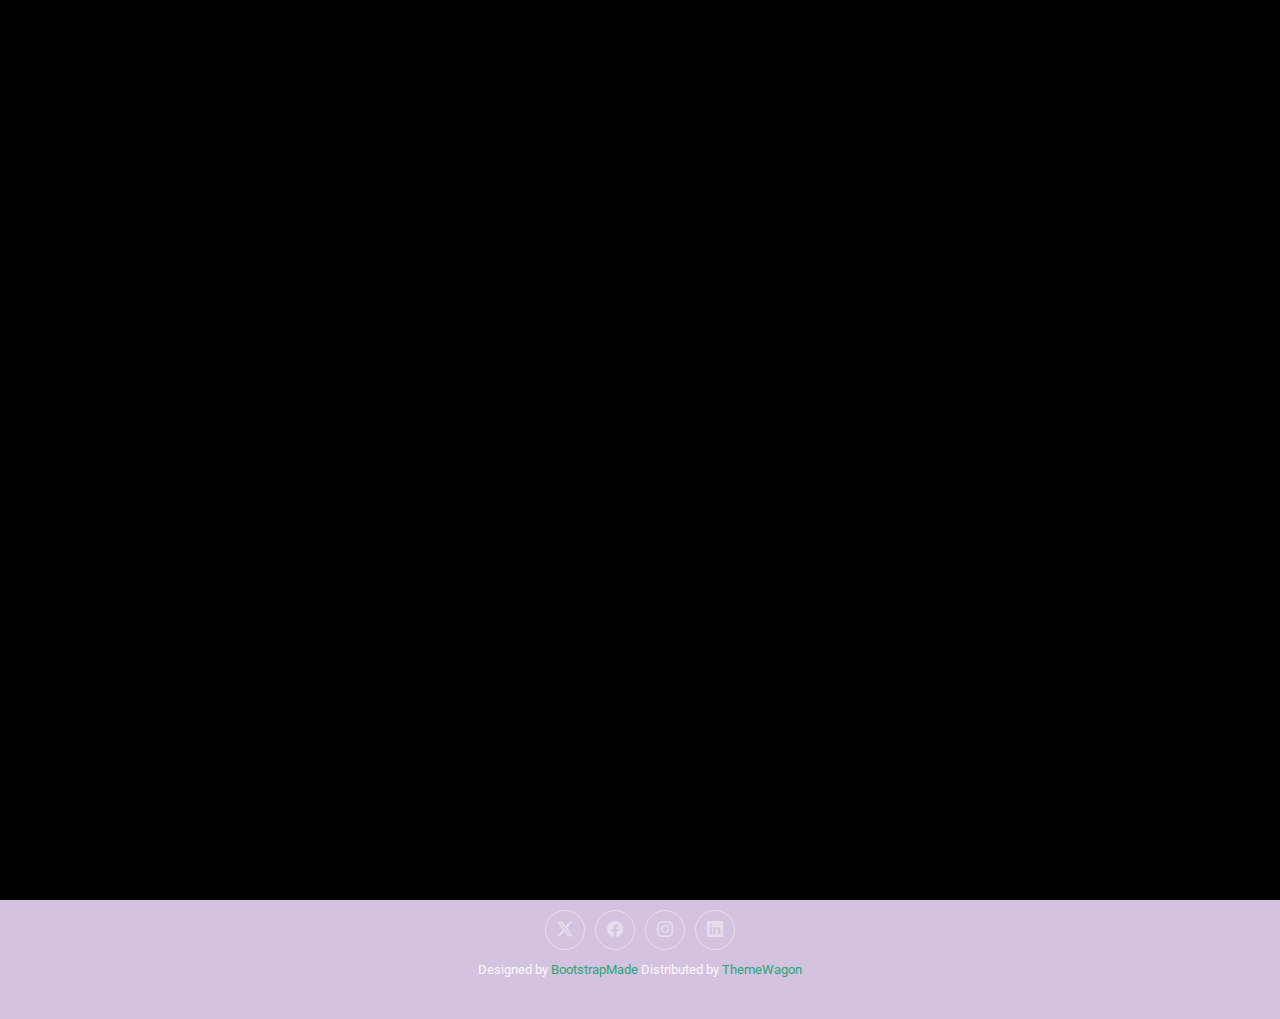
<file: starter-page.html>
<!DOCTYPE html>
<html lang="en">

<head>
  <meta charset="utf-8">
  <meta content="width=device-width, initial-scale=1.0" name="viewport">
  <title>Starter Page - PhotoFolio Bootstrap Template</title>
  <meta name="description" content="">
  <meta name="keywords" content="">

  <!-- Favicons -->
  <link href="assets/img/favicon.png" rel="icon">
  <link href="assets/img/apple-touch-icon.png" rel="apple-touch-icon">

  <!-- Fonts -->
  <link href="https://fonts.googleapis.com" rel="preconnect">
  <link href="https://fonts.gstatic.com" rel="preconnect" crossorigin>
  <link href="https://fonts.googleapis.com/css2?family=Roboto:ital,wght@0,100;0,300;0,400;0,500;0,700;0,900;1,100;1,300;1,400;1,500;1,700;1,900&family=Inter:wght@100;200;300;400;500;600;700;800;900&family=Cardo:ital,wght@0,400;0,700;1,400;1,700&display=swap" rel="stylesheet">

  <!-- Vendor CSS Files -->
  <link href="assets/vendor/bootstrap/css/bootstrap.min.css" rel="stylesheet">
  <link href="assets/vendor/bootstrap-icons/bootstrap-icons.css" rel="stylesheet">
  <link href="assets/vendor/aos/aos.css" rel="stylesheet">
  <link href="assets/vendor/glightbox/css/glightbox.min.css" rel="stylesheet">
  <link href="assets/vendor/swiper/swiper-bundle.min.css" rel="stylesheet">

  <!-- Main CSS File -->
  <link href="assets/css/main.css" rel="stylesheet">

  <!-- =======================================================
  * Template Name: PhotoFolio
  * Template URL: https://bootstrapmade.com/photofolio-bootstrap-photography-website-template/
  * Updated: Aug 07 2024 with Bootstrap v5.3.3
  * Author: BootstrapMade.com
  * License: https://bootstrapmade.com/license/
  ======================================================== -->
</head>

<body class="starter-page-page">

  <header id="header" class="header d-flex align-items-center sticky-top">
    <div class="container-fluid position-relative d-flex align-items-center justify-content-between">

      <a href="index.html" class="logo d-flex align-items-center me-auto me-xl-0">
        <!-- Uncomment the line below if you also wish to use an image logo -->
        <!-- <img src="assets/img/logo.png" alt=""> -->
        <i class="bi bi-camera"></i>
        <h1 class="sitename">PhotoFolio</h1>
      </a>

      <nav id="navmenu" class="navmenu">
        <ul>
          <li><a href="index.html">Home<br></a></li>
          <li><a href="about.html">About</a></li>
          <li class="dropdown"><a href="gallery.html"><span>Gallery</span> <i class="bi bi-chevron-down toggle-dropdown"></i></a>
            <ul>
              <li><a href="gallery.html">Nature</a></li>
              <li><a href="gallery.html">People</a></li>
              <li><a href="gallery.html">Architecture</a></li>
              <li><a href="gallery.html">Animals</a></li>
              <li><a href="gallery.html">Sports</a></li>
              <li><a href="gallery.html">Travel</a></li>
              <li class="dropdown"><a href="#"><span>Deep Dropdown</span> <i class="bi bi-chevron-down toggle-dropdown"></i></a>
                <ul>
                  <li><a href="#">Deep Dropdown 1</a></li>
                  <li><a href="#">Deep Dropdown 2</a></li>
                  <li><a href="#">Deep Dropdown 3</a></li>
                  <li><a href="#">Deep Dropdown 4</a></li>
                  <li><a href="#">Deep Dropdown 5</a></li>
                </ul>
              </li>
            </ul>
          </li>
          <li><a href="services.html">Services</a></li>
          <li><a href="contact.html">Contact</a></li>
        </ul>
        <i class="mobile-nav-toggle d-xl-none bi bi-list"></i>
      </nav>

      <div class="header-social-links">
        <a href="#" class="twitter"><i class="bi bi-twitter-x"></i></a>
        <a href="#" class="facebook"><i class="bi bi-facebook"></i></a>
        <a href="#" class="instagram"><i class="bi bi-instagram"></i></a>
        <a href="#" class="linkedin"><i class="bi bi-linkedin"></i></a>
      </div>

    </div>
  </header>

  <main class="main">

    <!-- Page Title -->
    <div class="page-title" data-aos="fade">
      <div class="heading">
        <div class="container">
          <div class="row d-flex justify-content-center text-center">
            <div class="col-lg-8">
              <h1>Starter Page</h1>
              <p class="mb-0">Odio et unde deleniti. Deserunt numquam exercitationem. Officiis quo odio sint voluptas consequatur ut a odio voluptatem. Sit dolorum debitis veritatis natus dolores. Quasi ratione sint. Sit quaerat ipsum dolorem.</p>
              <a href="contact.html" class="cta-btn">Available for Hire<br></a>
            </div>
          </div>
        </div>
      </div>
      <nav class="breadcrumbs">
        <div class="container">
          <ol>
            <li><a href="index.html">Home</a></li>
            <li class="current">Starter Page</li>
          </ol>
        </div>
      </nav>
    </div><!-- End Page Title -->

    <!-- Starter Section Section -->
    <section id="starter-section" class="starter-section section">

      <!-- Section Title -->
      <div class="container section-title" data-aos="fade-up">
        <h2>Starter Section</h2>
        <p>Necessitatibus eius consequatur</p>
      </div><!-- End Section Title -->

      <div class="container" data-aos="fade-up">
        <p>Use this page as a starter for your own custom pages.</p>
      </div>

    </section><!-- /Starter Section Section -->

  </main>

  <footer id="footer" class="footer">

    <div class="container">
      <div class="copyright text-center ">
        <p>© <span>Copyright</span> <strong class="px-1 sitename">PhotoFolio</strong> <span>All Rights Reserved</span></p>
      </div>
      <div class="social-links d-flex justify-content-center">
        <a href=""><i class="bi bi-twitter-x"></i></a>
        <a href=""><i class="bi bi-facebook"></i></a>
        <a href=""><i class="bi bi-instagram"></i></a>
        <a href=""><i class="bi bi-linkedin"></i></a>
      </div>
      <div class="credits">
        <!-- All the links in the footer should remain intact. -->
        <!-- You can delete the links only if you've purchased the pro version. -->
        <!-- Licensing information: https://bootstrapmade.com/license/ -->
        <!-- Purchase the pro version with working PHP/AJAX contact form: [buy-url] -->
        Designed by <a href="https://bootstrapmade.com/">BootstrapMade</a> Distributed by <a href="https://themewagon.com">ThemeWagon</a>
      </div>
    </div>

  </footer>

  <!-- Scroll Top -->
  <a href="#" id="scroll-top" class="scroll-top d-flex align-items-center justify-content-center"><i class="bi bi-arrow-up-short"></i></a>

  <!-- Preloader -->
  <div id="preloader">
    <div class="line"></div>
  </div>

  <!-- Vendor JS Files -->
  <script src="assets/vendor/bootstrap/js/bootstrap.bundle.min.js"></script>
  <script src="assets/vendor/php-email-form/validate.js"></script>
  <script src="assets/vendor/aos/aos.js"></script>
  <script src="assets/vendor/glightbox/js/glightbox.min.js"></script>
  <script src="assets/vendor/swiper/swiper-bundle.min.js"></script>

  <!-- Main JS File -->
  <script src="assets/js/main.js"></script>

</body>

</html>
</file>
<file: assets/css/main.css>
/**
* Template Name: PhotoFolio
* Template URL: https://bootstrapmade.com/photofolio-bootstrap-photography-website-template/
* Updated: Aug 07 2024 with Bootstrap v5.3.3
* Author: BootstrapMade.com
* License: https://bootstrapmade.com/license/
*/

/*--------------------------------------------------------------
# Font & Color Variables
# Help: https://bootstrapmade.com/color-system/
--------------------------------------------------------------*/
/* Fonts */
:root {
  --default-font: "Roboto",  system-ui, -apple-system, "Segoe UI", Roboto, "Helvetica Neue", Arial, "Noto Sans", "Liberation Sans", sans-serif, "Apple Color Emoji", "Segoe UI Emoji", "Segoe UI Symbol", "Noto Color Emoji";
  --heading-font: "Cardo",  sans-serif;
  --nav-font: "Inter",  sans-serif;
}

/* Global Colors - The following color variables are used throughout the website. Updating them here will change the color scheme of the entire website */
:root { 
  --background-color: #4b0082; /* Background color for the entire website, including individual sections */
  --default-color: #fafafa; /* Default color used for the majority of the text content across the entire website */
  --heading-color: #ffffff; /* Color for headings, subheadings and title throughout the website */
  --accent-color: #27a776; /* Accent color that represents your brand on the website. It's used for buttons, links, and other elements that need to stand out */
  --surface-color: #1a1a1a; /* The surface color is used as a background of boxed elements within sections, such as cards, icon boxes, or other elements that require a visual separation from the global background. */
  --contrast-color: #ffffff; /* Contrast color for text, ensuring readability against backgrounds of accent, heading, or default colors. */
}

/* Nav Menu Colors - The following color variables are used specifically for the navigation menu. They are separate from the global colors to allow for more customization options */
:root {
  --nav-color: rgba(255, 255, 255, 0.5);  /* The default color of the main navmenu links */
  --nav-hover-color: #ffffff; /* Applied to main navmenu links when they are hovered over or active */
  --nav-mobile-background-color: #1a1a1a; /* Used as the background color for mobile navigation menu */
  --nav-dropdown-background-color: #1a1a1a; /* Used as the background color for dropdown items that appear when hovering over primary navigation items */
  --nav-dropdown-color: rgba(255, 255, 255, 0.5); /* Used for navigation links of the dropdown items in the navigation menu. */
  --nav-dropdown-hover-color: #ffffff; /* Similar to --nav-hover-color, this color is applied to dropdown navigation links when they are hovered over. */
}

/* Color Presets - These classes override global colors when applied to any section or element, providing reuse of the sam color scheme. */

.light-background {
  --background-color: #1a1a1a;
  --surface-color: #343434;
}

.dark-background {
  --background-color: #060606;
  --default-color: #ffffff;
  --heading-color: #ffffff;
  --surface-color: #252525;
  --contrast-color: #ffffff;
}

/* Smooth scroll */
:root {
  scroll-behavior: smooth;
}

/*--------------------------------------------------------------
# General Styling & Shared Classes
--------------------------------------------------------------*/
body {
  color: var(--default-color);
  background-color:color-mix(in srgb, var(--background-color), transparent 75%);
  font-family: var(--default-font);
}

a {
  color: var(--accent-color);
  text-decoration: none;
  transition: 0.3s;
}

a:hover {
  color: color-mix(in srgb, var(--accent-color), transparent 25%);
  text-decoration: none;
}

h1,
h2,
h3,
h4,
h5,
h6 {
  color: var(--heading-color);
  font-family: var(--heading-font);
}

/* PHP Email Form Messages
------------------------------*/
.php-email-form .error-message {
  display: none;
  background: #df1529;
  color: #ffffff;
  text-align: left;
  padding: 15px;
  margin-bottom: 24px;
  font-weight: 600;
}

.php-email-form .sent-message {
  display: none;
  color: #ffffff;
  background: #059652;
  text-align: center;
  padding: 15px;
  margin-bottom: 24px;
  font-weight: 600;
}

.php-email-form .loading {
  display: none;
  background: var(--surface-color);
  text-align: center;
  padding: 15px;
  margin-bottom: 24px;
}

.php-email-form .loading:before {
  content: "";
  display: inline-block;
  border-radius: 50%;
  width: 24px;
  height: 24px;
  margin: 0 10px -6px 0;
  border: 3px solid var(--accent-color);
  border-top-color: var(--surface-color);
  animation: php-email-form-loading 1s linear infinite;
}

@keyframes php-email-form-loading {
  0% {
    transform: rotate(0deg);
  }

  100% {
    transform: rotate(360deg);
  }
}

/*--------------------------------------------------------------
# Global Header
--------------------------------------------------------------*/
.header {
  color: var(--default-color);
  background-color: var(--background-color);
  padding: 20px 0;
  transition: all 0.5s;
  z-index: 997;
  border-bottom: 1px solid var(--background-color);
}

.header .logo {
  line-height: 1;
}

.header .logo img {
  max-height: 36px;
  margin-right: 8px;
}

.header .logo h1 {
  font-size: 32px;
  margin: 0;
  font-weight: 400;
  color: var(--heading-color);
}

.header .logo i {
  font-size: 28px;
  margin-right: 6px;
}

.header .header-social-links {
  padding-right: 15px;
}

.header .header-social-links a {
  color: color-mix(in srgb, var(--default-color), transparent 40%);
  padding-left: 6px;
  display: inline-block;
  transition: 0.3s;
  font-size: 16px;
}

.header .header-social-links a:hover {
  color: var(--accent-color);
}

.header .header-social-links a i {
  line-height: 0px;
}

@media (max-width: 1200px) {
  .header .logo {
    order: 1;
  }

  .header .logo h1 {
    font-size: 26px;
  }

  .header .logo i {
    font-size: 20px;
  }

  .header .header-social-links {
    order: 2;
  }

  .header .header-social-links a {
    font-size: 16px;
  }

  .header .navmenu {
    order: 3;
  }
}

.scrolled .header {
  border-color: color-mix(in srgb, var(--background-color) 90%, white 20%);
}

/*--------------------------------------------------------------
# Navigation Menu
--------------------------------------------------------------*/
/* Navmenu - Desktop */
@media (min-width: 1200px) {
  .navmenu {
    padding: 0;
  }

  .navmenu ul {
    margin: 0;
    padding: 0;
    display: flex;
    list-style: none;
    align-items: center;
  }

  .navmenu li {
    position: relative;
  }

  .navmenu a,
  .navmenu a:focus {
    color: var(--nav-color);
    padding: 18px 15px;
    font-size: 14px;
    font-family: var(--nav-font);
    font-weight: 400;
    display: flex;
    align-items: center;
    justify-content: space-between;
    white-space: nowrap;
    transition: 0.3s;
    text-transform: uppercase;
    letter-spacing: 1px;
  }

  .navmenu a i,
  .navmenu a:focus i {
    font-size: 12px;
    line-height: 0;
    margin-left: 5px;
    transition: 0.3s;
  }

  .navmenu li:last-child a {
    padding-right: 0;
  }

  .navmenu li:hover>a,
  .navmenu .active,
  .navmenu .active:focus {
    color: var(--nav-hover-color);
  }

  .navmenu .dropdown ul {
    margin: 0;
    padding: 10px 0;
    background: var(--nav-dropdown-background-color);
    display: block;
    position: absolute;
    visibility: hidden;
    left: 14px;
    top: 130%;
    opacity: 0;
    transition: 0.3s;
    border-radius: 4px;
    z-index: 99;
  }

  .navmenu .dropdown ul li {
    min-width: 200px;
  }

  .navmenu .dropdown ul a {
    padding: 10px 20px;
    font-size: 15px;
    text-transform: none;
    color: var(--nav-dropdown-color);
  }

  .navmenu .dropdown ul a i {
    font-size: 12px;
  }

  .navmenu .dropdown ul a:hover,
  .navmenu .dropdown ul .active:hover,
  .navmenu .dropdown ul li:hover>a {
    color: var(--nav-dropdown-hover-color);
  }

  .navmenu .dropdown:hover>ul {
    opacity: 1;
    top: 100%;
    visibility: visible;
  }

  .navmenu .dropdown .dropdown ul {
    top: 0;
    left: -90%;
    visibility: hidden;
  }

  .navmenu .dropdown .dropdown:hover>ul {
    opacity: 1;
    top: 0;
    left: -100%;
    visibility: visible;
  }
}

/* Navmenu - Mobile */
@media (max-width: 1199px) {
  .mobile-nav-toggle {
    color: var(--nav-color);
    font-size: 28px;
    line-height: 0;
    margin-right: 10px;
    cursor: pointer;
    transition: color 0.3s;
  }

  .navmenu {
    padding: 0;
    z-index: 9997;
  }

  .navmenu ul {
    display: none;
    position: absolute;
    inset: 60px 20px 20px 20px;
    padding: 10px 0;
    margin: 0;
    border-radius: 6px;
    background-color: var(--nav-mobile-background-color);
    overflow-y: auto;
    transition: 0.3s;
    z-index: 9998;
    box-shadow: 0px 0px 30px rgba(0, 0, 0, 0.1);
  }

  .navmenu a,
  .navmenu a:focus {
    color: var(--nav-dropdown-color);
    padding: 10px 20px;
    font-family: var(--nav-font);
    font-size: 17px;
    font-weight: 500;
    display: flex;
    align-items: center;
    justify-content: space-between;
    white-space: nowrap;
    transition: 0.3s;
  }

  .navmenu a i,
  .navmenu a:focus i {
    font-size: 12px;
    line-height: 0;
    margin-left: 5px;
    width: 30px;
    height: 30px;
    display: flex;
    align-items: center;
    justify-content: center;
    border-radius: 50%;
    transition: 0.3s;
    background-color: color-mix(in srgb, var(--accent-color), transparent 90%);
  }

  .navmenu a i:hover,
  .navmenu a:focus i:hover {
    background-color: var(--accent-color);
    color: var(--contrast-color);
  }

  .navmenu a:hover,
  .navmenu .active,
  .navmenu .active:focus {
    color: var(--nav-dropdown-hover-color);
  }

  .navmenu .active i,
  .navmenu .active:focus i {
    background-color: var(--accent-color);
    color: var(--contrast-color);
    transform: rotate(180deg);
  }

  .navmenu .dropdown ul {
    position: static;
    display: none;
    z-index: 99;
    padding: 10px 0;
    margin: 10px 20px;
    background-color: var(--nav-dropdown-background-color);
    border: 1px solid color-mix(in srgb, var(--default-color), transparent 90%);
    box-shadow: none;
    transition: all 0.5s ease-in-out;
  }

  .navmenu .dropdown ul ul {
    background-color: rgba(33, 37, 41, 0.1);
  }

  .navmenu .dropdown>.dropdown-active {
    display: block;
    background-color: rgba(33, 37, 41, 0.03);
  }

  .mobile-nav-active {
    overflow: hidden;
  }

  .mobile-nav-active .mobile-nav-toggle {
    color: #fff;
    position: absolute;
    font-size: 32px;
    top: 15px;
    right: 15px;
    margin-right: 0;
    z-index: 9999;
  }

  .mobile-nav-active .navmenu {
    position: fixed;
    overflow: hidden;
    inset: 0;
    background: rgba(33, 37, 41, 0.8);
    transition: 0.3s;
  }

  .mobile-nav-active .navmenu>ul {
    display: block;
  }
}

/*--------------------------------------------------------------
# Global Footer
--------------------------------------------------------------*/
.footer {
  --background-color: color-mix(in srgb, var(--default-color), transparent 95%);
  border-top: 1px solid color-mix(in srgb, var(--default-color), transparent 90%);
  color: var(--default-color);
  background-color: var(--background-color);
  font-size: 14px;
  padding: 40px 0;
  position: relative;
}

.footer .copyright p {
  margin-bottom: 0;
}

.footer .social-links {
  margin-top: 20px;
}

.footer .social-links a {
  display: flex;
  align-items: center;
  justify-content: center;
  width: 40px;
  height: 40px;
  border-radius: 50%;
  border: 1px solid color-mix(in srgb, var(--default-color), transparent 50%);
  font-size: 16px;
  color: color-mix(in srgb, var(--default-color), transparent 50%);
  margin: 0 5px;
  transition: 0.3s;
}

.footer .social-links a:hover {
  color: var(--accent-color);
  border-color: var(--accent-color);
}

.footer .credits {
  margin-top: 10px;
  font-size: 13px;
  text-align: center;
}

/*--------------------------------------------------------------
# Preloader
--------------------------------------------------------------*/
#preloader {
  display: flex;
  position: fixed;
  inset: 0;
  width: 100%;
  height: 100vh;
  z-index: 99999;
}

#preloader:before,
#preloader:after {
  content: "";
  background-color: #000000;
  position: absolute;
  inset: 0;
  width: 50%;
  height: 100%;
  transition: all 0.3s ease 0s;
  z-index: -1;
}

#preloader:after {
  left: auto;
  right: 0;
}

#preloader .line {
  position: relative;
  overflow: hidden;
  margin: auto;
  width: 1px;
  height: 280px;
  transition: all 0.8s ease 0s;
}

#preloader .line:before {
  content: "";
  position: absolute;
  background-color: #ffffff;
  left: 0;
  top: 50%;
  width: 1px;
  height: 0%;
  transform: translateY(-50%);
  animation: lineincrease 1000ms ease-in-out 0s forwards;
}

#preloader .line:after {
  content: "";
  position: absolute;
  background-color: color-mix(in srgb, var(--default-color), transparent 95%);
  left: 0;
  top: 0;
  width: 1px;
  height: 100%;
  transform: translateY(-100%);
  animation: linemove 1200ms linear 0s infinite;
  animation-delay: 2000ms;
}

#preloader.loaded .line {
  opacity: 0;
  height: 100% !important;
}

#preloader.loaded .line:after {
  opacity: 0;
}

#preloader.loaded:before,
#preloader.loaded:after {
  animation: preloaderfinish 300ms ease-in-out 500ms forwards;
}

@keyframes lineincrease {
  0% {
    height: 0%;
  }

  100% {
    height: 100%;
  }
}

@keyframes linemove {
  0% {
    transform: translateY(200%);
  }

  100% {
    transform: translateY(-100%);
  }
}

@keyframes preloaderfinish {
  0% {
    width: 5 0%;
  }

  100% {
    width: 0%;
  }
}

/*--------------------------------------------------------------
# Scroll Top Button
--------------------------------------------------------------*/
.scroll-top {
  position: fixed;
  visibility: hidden;
  opacity: 0;
  right: 15px;
  bottom: -15px;
  z-index: 99999;
  background-color: var(--accent-color);
  width: 44px;
  height: 44px;
  border-radius: 50px;
  transition: all 0.4s;
}

.scroll-top i {
  font-size: 24px;
  color: var(--default-color);
  line-height: 0;
}

.scroll-top:hover {
  background-color: color-mix(in srgb, var(--accent-color), transparent 20%);
}

.scroll-top.active {
  visibility: visible;
  opacity: 1;
  bottom: 15px;
}

/*--------------------------------------------------------------
# Disable aos animation delay on mobile devices
--------------------------------------------------------------*/
@media screen and (max-width: 768px) {
  [data-aos-delay] {
    transition-delay: 0 !important;
  }
}

/*--------------------------------------------------------------
# Global Page Titles & Breadcrumbs
--------------------------------------------------------------*/
.page-title {
  color: var(--default-color);
  background-color: var(--background-color);
  position: relative;
}

.page-title .heading {
  padding: 80px 0;
  border-top: 1px solid color-mix(in srgb, var(--default-color), transparent 90%);
}

.page-title .heading h1 {
  font-size: 64px;
  font-weight: 400;
}

.page-title .heading .cta-btn {
  color: var(--default-color);
  background: var(--accent-color);
  font-weight: 400;
  font-size: 14px;
  display: inline-block;
  margin-top: 20px;
  padding: 12px 40px;
  border-radius: 4px;
  transition: 0.5s;
  text-transform: uppercase;
  letter-spacing: 1px;
}

.page-title .heading .cta-btn:hover {
  background-color: color-mix(in srgb, var(--accent-color) 90%, white 10%);
}

.page-title nav {
  background-color: color-mix(in srgb, var(--default-color), transparent 90%);
  padding: 20px 0;
}

.page-title nav ol {
  display: flex;
  flex-wrap: wrap;
  list-style: none;
  margin: 0;
  font-size: 16px;
  font-weight: 600;
}

.page-title nav ol li+li {
  padding-left: 10px;
}

.page-title nav ol li+li::before {
  content: "/";
  display: inline-block;
  padding-right: 10px;
  color: color-mix(in srgb, var(--default-color), transparent 70%);
}

/*--------------------------------------------------------------
# Global Sections
--------------------------------------------------------------*/
section,
.section {
  color: var(--default-color);
  background-color: var(--background-color);
  padding: 60px 0;
  scroll-margin-top: 100px;
  overflow: clip;
}

@media (max-width: 1199px) {

  section,
  .section {
    scroll-margin-top: 66px;
  }
}

/*--------------------------------------------------------------
# Global Section Titles
--------------------------------------------------------------*/
.section-title {
  padding-bottom: 60px;
  position: relative;
}

.section-title h2 {
  font-size: 14px;
  font-weight: 400;
  padding: 0;
  line-height: 1px;
  margin: 0;
  letter-spacing: 1.5px;
  text-transform: uppercase;
  color: color-mix(in srgb, var(--default-color), transparent 50%);
  position: relative;
  font-family: var(--default-font);
}

.section-title h2::after {
  content: "";
  width: 120px;
  height: 1px;
  display: inline-block;
  background: var(--accent-color);
  margin: 4px 10px;
}

.section-title p {
  color: var(--heading-color);
  margin: 0;
  font-size: 36px;
  font-weight: 400;
  font-family: var(--heading-font);
}

/*--------------------------------------------------------------
# Hero Section
--------------------------------------------------------------*/
.hero {
  width: 100%;
  min-height: 30vh;
  position: relative;
  padding: 120px 0 60px 0;
  display: flex;
  align-items: center;
}

.hero h2 {
  margin: 0 0 10px 0;
  font-size: 38px;
  font-weight: 700;
}

.hero h2 .underlight {
  position: relative;
  z-index: 1;
  padding: 0 5px;
  display: inline-block;
}

.hero h2 .underlight:before {
  content: "";
  position: absolute;
  height: 50%;
  bottom: 0;
  left: 0;
  right: 0;
  background: var(--accent-color);
  z-index: -1;
}

.hero p {
  color: color-mix(in srgb, var(--default-color), transparent 30%);
  margin-bottom: 30px;
  font-size: 18px;
}

@media (max-width: 768px) {
  .hero h2 {
    font-size: 32px;
  }
}

.hero .btn-get-started {
  color: var(--contrast-color);
  background: var(--accent-color);
  font-weight: 400;
  font-size: 14px;
  display: inline-block;
  padding: 12px 40px;
  border-radius: 4px;
  transition: 0.5s;
  text-transform: uppercase;
  letter-spacing: 1px;
}

.hero .btn-get-started:hover {
  background-color: color-mix(in srgb, var(--accent-color) 90%, white 10%);
}

/*--------------------------------------------------------------
# Gallery Section
--------------------------------------------------------------*/
.gallery .gallery-item {
  position: relative;
  overflow: hidden;
  border-radius: 10px;
}

.gallery .gallery-item img {
  transition: 0.3s;
}

.gallery .gallery-links {
  position: absolute;
  inset: 0;
  opacity: 0;
  transition: all ease-in-out 0.3s;
  background: rgba(0, 0, 0, 0.6);
  z-index: 3;
}

.gallery .gallery-links .preview-link,
.gallery .gallery-links .details-link {
  font-size: 20px;
  color: rgba(255, 255, 255, 0.5);
  transition: 0.3s;
  line-height: 1.2;
  margin: 30px 8px 0 8px;
}

.gallery .gallery-links .preview-link:hover,
.gallery .gallery-links .details-link:hover {
  color: #ffffff;
}

.gallery .gallery-links .details-link {
  font-size: 30px;
  line-height: 0;
}

.gallery .gallery-item:hover .gallery-links {
  opacity: 1;
}

.gallery .gallery-item:hover .preview-link,
.gallery .gallery-item:hover .details-link {
  margin-top: 0;
}

.gallery .gallery-item:hover img {
  transform: scale(1.1);
}

.glightbox-clean .gslide-description {
  background: #272727;
}

.glightbox-clean .gslide-title {
  color: rgba(255, 255, 255, 0.8);
  margin: 0;
}

/*--------------------------------------------------------------
# About Section
--------------------------------------------------------------*/
.about .content h2 {
  font-weight: 700;
  font-size: 24px;
}

.about .content ul {
  list-style: none;
  padding: 0;
}

.about .content ul li {
  margin-bottom: 20px;
  display: flex;
  align-items: center;
}

.about .content ul strong {
  margin-right: 10px;
}

.about .content ul i {
  font-size: 16px;
  margin-right: 5px;
  color: var(--accent-color);
  line-height: 0;
}

/*--------------------------------------------------------------
# Testimonials Section
--------------------------------------------------------------*/
.testimonials .testimonial-item {
  background-color: var(--surface-color);
  box-shadow: 0px 0 20px rgba(0, 0, 0, 0.1);
  box-sizing: content-box;
  padding: 30px;
  margin: 40px 30px;
  min-height: 320px;
  display: flex;
  flex-direction: column;
  text-align: center;
  transition: 0.3s;
}

.testimonials .testimonial-item .stars {
  margin-bottom: 15px;
}

.testimonials .testimonial-item .stars i {
  color: #ffc107;
  margin: 0 1px;
}

.testimonials .testimonial-item .testimonial-img {
  width: 90px;
  border-radius: 50%;
  border: 4px solid var(--background-color);
  margin: 0 auto;
}

.testimonials .testimonial-item h3 {
  font-size: 18px;
  font-weight: bold;
  margin: 10px 0 5px 0;
}

.testimonials .testimonial-item h4 {
  font-size: 14px;
  color: color-mix(in srgb, var(--default-color), transparent 40%);
  margin: 0;
}

.testimonials .testimonial-item p {
  font-style: italic;
  margin: 0 auto 15px auto;
}

.testimonials .swiper-wrapper {
  height: auto;
}

.testimonials .swiper-pagination {
  margin-top: 20px;
  position: relative;
}

.testimonials .swiper-pagination .swiper-pagination-bullet {
  width: 12px;
  height: 12px;
  background-color: color-mix(in srgb, var(--default-color), transparent 85%);
  opacity: 1;
}

.testimonials .swiper-pagination .swiper-pagination-bullet-active {
  background-color: var(--accent-color);
}

.testimonials .swiper-slide {
  opacity: 0.3;
}

@media (max-width: 1199px) {
  .testimonials .swiper-slide-active {
    opacity: 1;
  }

  .testimonials .swiper-pagination {
    margin-top: 0;
  }

  .testimonials .testimonial-item {
    margin: 40px 20px;
  }
}

@media (min-width: 1200px) {
  .testimonials .swiper-slide-next {
    opacity: 1;
    transform: scale(1.12);
  }
}

/*--------------------------------------------------------------
# Gallery Details Section
--------------------------------------------------------------*/
.gallery-details .portfolio-details-slider img {
  width: 100%;
}

.gallery-details .swiper-wrapper {
  height: auto;
}

.gallery-details .swiper-button-prev,
.gallery-details .swiper-button-next {
  width: 48px;
  height: 48px;
}

.gallery-details .swiper-button-prev:after,
.gallery-details .swiper-button-next:after {
  color: rgba(255, 255, 255, 0.8);
  background-color: rgba(0, 0, 0, 0.15);
  font-size: 24px;
  border-radius: 50%;
  width: 48px;
  height: 48px;
  display: flex;
  align-items: center;
  justify-content: center;
  transition: 0.3s;
}

.gallery-details .swiper-button-prev:hover:after,
.gallery-details .swiper-button-next:hover:after {
  background-color: rgba(0, 0, 0, 0.3);
}

@media (max-width: 575px) {

  .gallery-details .swiper-button-prev,
  .gallery-details .swiper-button-next {
    display: none;
  }
}

.gallery-details .swiper-pagination {
  margin-top: 20px;
  position: relative;
}

.gallery-details .swiper-pagination .swiper-pagination-bullet {
  width: 10px;
  height: 10px;
  background-color: color-mix(in srgb, var(--default-color), transparent 85%);
  opacity: 1;
}

.gallery-details .swiper-pagination .swiper-pagination-bullet-active {
  background-color: var(--accent-color);
}

.gallery-details .portfolio-info h3 {
  font-size: 22px;
  font-weight: 700;
  margin-bottom: 20px;
  padding-bottom: 20px;
  position: relative;
}

.gallery-details .portfolio-info h3:after {
  content: "";
  position: absolute;
  display: block;
  width: 50px;
  height: 3px;
  background: var(--accent-color);
  left: 0;
  bottom: 0;
}

.gallery-details .portfolio-info ul {
  list-style: none;
  padding: 0;
  font-size: 15px;
}

.gallery-details .portfolio-info ul li {
  display: flex;
  flex-direction: column;
  padding-bottom: 15px;
}

.gallery-details .portfolio-info ul strong {
  text-transform: uppercase;
  font-weight: 400;
  color: color-mix(in srgb, var(--default-color), transparent 50%);
  font-size: 14px;
}

.gallery-details .portfolio-info .btn-visit {
  padding: 8px 40px;
  background: var(--accent-color);
  color: var(--contrast-color);
  border-radius: 50px;
  transition: 0.3s;
}

.gallery-details .portfolio-info .btn-visit:hover {
  background: color-mix(in srgb, var(--accent-color), transparent 20%);
}

.gallery-details .portfolio-description h2 {
  font-size: 26px;
  font-weight: 700;
  margin-bottom: 20px;
}

.gallery-details .portfolio-description p {
  padding: 0;
}

.gallery-details .portfolio-description .testimonial-item {
  padding: 30px 30px 0 30px;
  position: relative;
  background: color-mix(in srgb, var(--default-color), transparent 97%);
  margin-bottom: 50px;
}

.gallery-details .portfolio-description .testimonial-item .testimonial-img {
  width: 90px;
  border-radius: 50px;
  border: 6px solid var(--background-color);
  float: left;
  margin: 0 10px 0 0;
}

.gallery-details .portfolio-description .testimonial-item h3 {
  font-size: 18px;
  font-weight: bold;
  margin: 15px 0 5px 0;
  padding-top: 20px;
}

.gallery-details .portfolio-description .testimonial-item h4 {
  font-size: 14px;
  color: #6c757d;
  margin: 0;
}

.gallery-details .portfolio-description .testimonial-item .quote-icon-left,
.gallery-details .portfolio-description .testimonial-item .quote-icon-right {
  color: color-mix(in srgb, var(--accent-color), transparent 50%);
  font-size: 26px;
  line-height: 0;
}

.gallery-details .portfolio-description .testimonial-item .quote-icon-left {
  display: inline-block;
  left: -5px;
  position: relative;
}

.gallery-details .portfolio-description .testimonial-item .quote-icon-right {
  display: inline-block;
  right: -5px;
  position: relative;
  top: 10px;
  transform: scale(-1, -1);
}

.gallery-details .portfolio-description .testimonial-item p {
  font-style: italic;
  margin: 0 0 15px 0 0 0;
  padding: 0;
}

/*--------------------------------------------------------------
# Services Section
--------------------------------------------------------------*/
.services .service-item {
  background-color: var(--surface-color);
  padding: 50px 30px;
  transition: all 0.3s ease-in-out;
  height: 100%;
  position: relative;
  z-index: 1;
}

.services .service-item:before {
  content: "";
  position: absolute;
  background: var(--accent-color);
  inset: 100% 0 0 0;
  transition: all 0.3s;
  z-index: -1;
}

.services .service-item .icon {
  margin-bottom: 15px;
}

.services .service-item .icon i {
  color: var(--default-color);
  background-color: var(--accent-color);
  font-size: 24px;
  width: 56px;
  height: 56px;
  display: flex;
  align-items: center;
  justify-content: center;
  border-radius: 50%;
  transition: ease-in-out 0.3s;
}

.services .service-item h4 {
  font-weight: 700;
  margin-bottom: 15px;
  font-size: 20px;
  font-family: var(--default-font);
}

.services .service-item h4 a {
  color: var(--heading-color);
  transition: ease-in-out 0.3s;
}

.services .service-item p {
  line-height: 24px;
  font-size: 14px;
  margin-bottom: 0;
  transition: ease-in-out 0.3s;
}

.services .service-item:hover h4 a,
.services .service-item:hover p {
  color: var(--default-color);
}

.services .service-item:hover i {
  color: var(--accent-color);
  background-color: var(--default-color);
}

.services .service-item:hover:before {
  background: var(--accent-color);
  inset: 0;
  border-radius: 0px;
}

/*--------------------------------------------------------------
# Pricing Section
--------------------------------------------------------------*/
.pricing .pricing-item {
  border-bottom: 1px dashed color-mix(in srgb, var(--default-color), transparent 60%);
  width: 100%;
  height: 100%;
  padding: 0 0 15px 0;
}

.pricing .pricing-item h3 {
  margin: 0;
  font-size: 20px;
  font-weight: 600;
}

.pricing .pricing-item h4 {
  margin: 0;
  font-size: 18px;
  color: var(--accent-color);
}

/*--------------------------------------------------------------
# Contact Section
--------------------------------------------------------------*/
.contact .info-wrap {
  margin-bottom: 30px;
}

.contact .info-item i {
  font-size: 20px;
  color: var(--accent-color);
  width: 56px;
  height: 56px;
  display: flex;
  justify-content: center;
  align-items: center;
  transition: all 0.3s ease-in-out;
  border-radius: 50%;
  border: 1px solid color-mix(in srgb, var(--accent-color), transparent 40%);
  margin-right: 15px;
}

.contact .info-item h3 {
  font-size: 18px;
  font-weight: 700;
  margin: 0 0 5px 0;
  font-family: var(--default-font);
}

.contact .info-item p {
  padding: 0;
  margin-bottom: 0;
  font-size: 14px;
}

.contact .info-item:hover i {
  background: var(--accent-color);
  color: var(--contrast-color);
}

@media (max-width: 575px) {
  .contact .php-email-form {
    padding: 20px;
  }
}

.contact .php-email-form input[type=text],
.contact .php-email-form input[type=email],
.contact .php-email-form textarea {
  font-size: 14px;
  padding: 10px 15px;
  box-shadow: none;
  border-radius: 0;
  color: var(--default-color);
  background-color: var(--surface-color);
  border-color: color-mix(in srgb, var(--default-color), transparent 80%);
}

.contact .php-email-form input[type=text]:focus,
.contact .php-email-form input[type=email]:focus,
.contact .php-email-form textarea:focus {
  border-color: var(--accent-color);
}

.contact .php-email-form input[type=text]::placeholder,
.contact .php-email-form input[type=email]::placeholder,
.contact .php-email-form textarea::placeholder {
  color: color-mix(in srgb, var(--default-color), transparent 70%);
}

.contact .php-email-form button[type=submit] {
  color: var(--default-color);
  background: var(--accent-color);
  font-weight: 400;
  font-size: 14px;
  display: inline-block;
  margin-top: 20px;
  padding: 14px 40px;
  border: 0;
  border-radius: 4px;
  transition: 0.5s;
  text-transform: uppercase;
  letter-spacing: 1px;
}

.contact .php-email-form button[type=submit]:hover {
  background-color: color-mix(in srgb, var(--accent-color) 90%, white 10%);
}

/*--------------------------------------------------------------
# Starter Section Section
--------------------------------------------------------------*/
.starter-section {
  /* Add your styles here */
}
</file>
